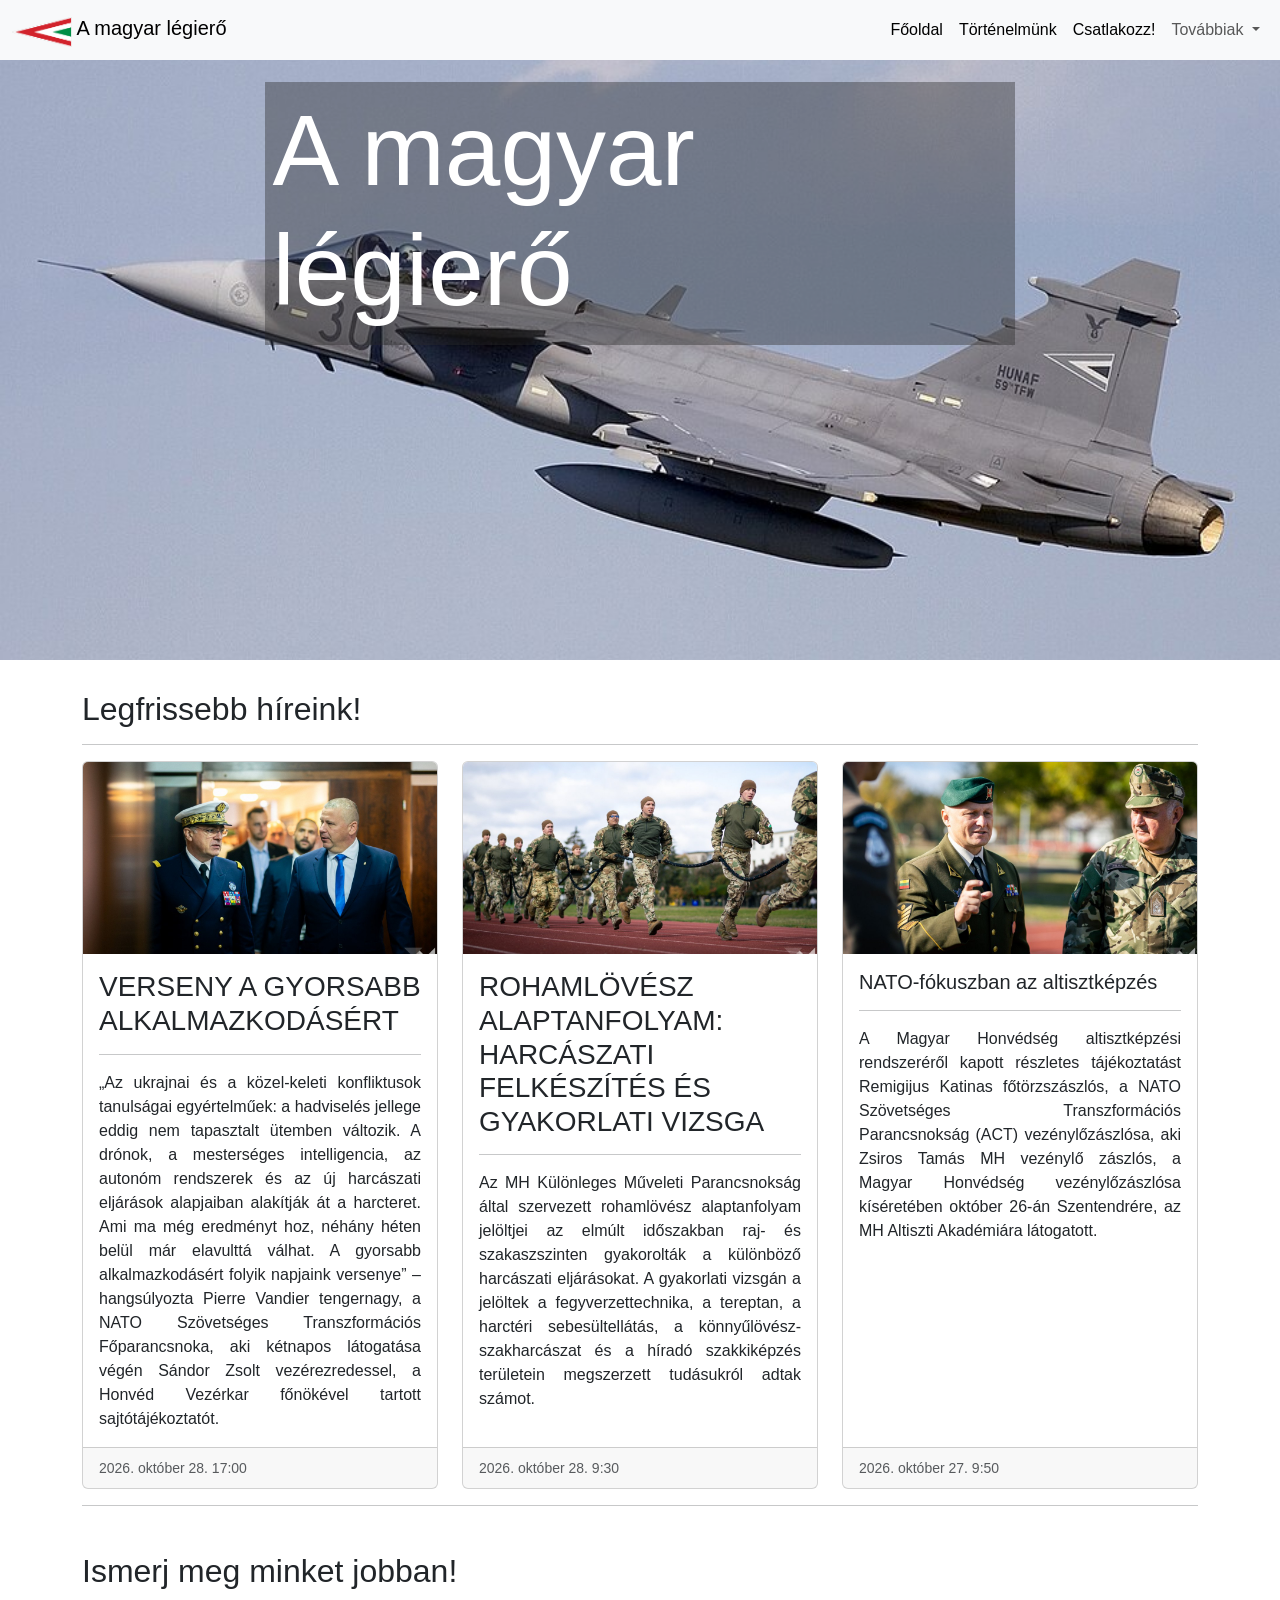
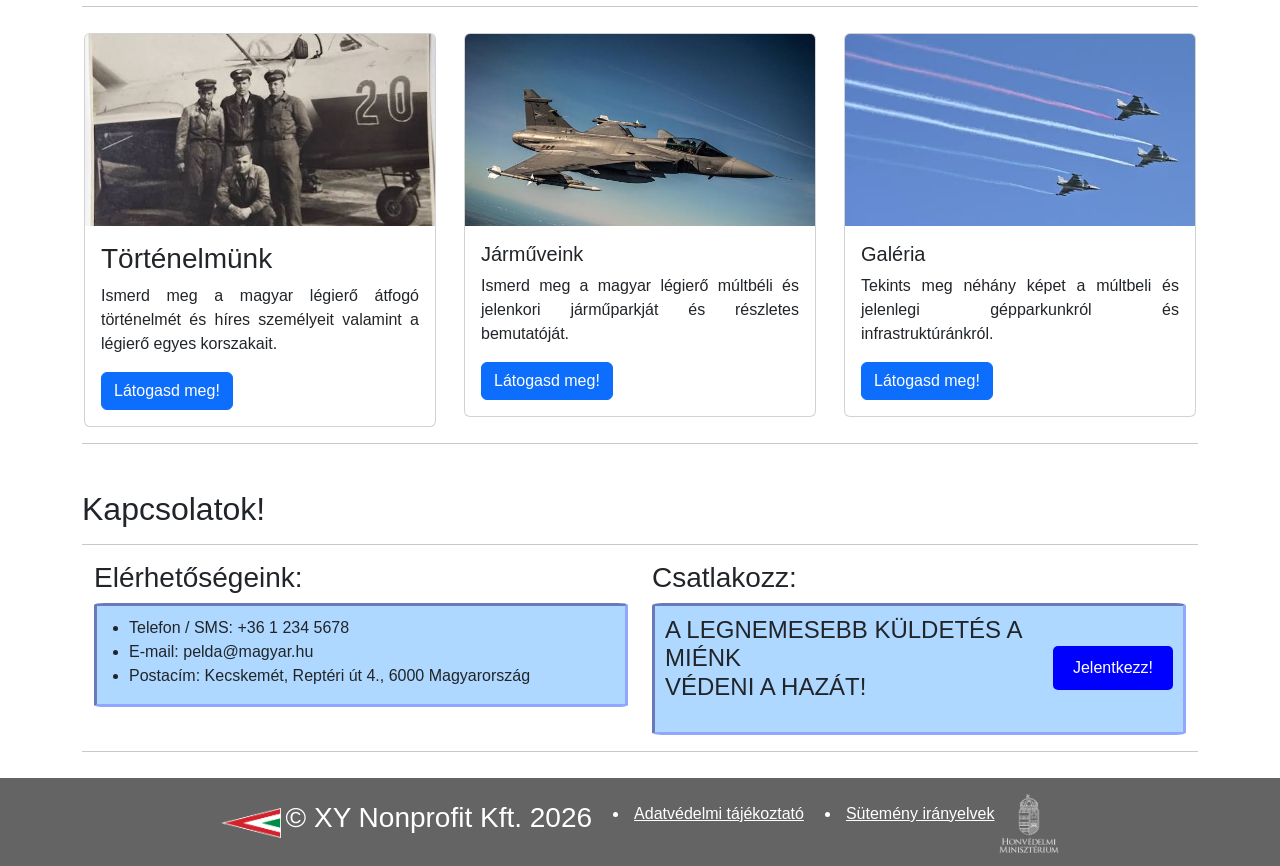
<file: index.html>
<!DOCTYPE html>
<html lang="hu">

<head>
    <meta charset="UTF-8">
    <meta name="viewport" content="width=device-width, initial-scale=1.0">
    <title>A magyar légierő főoldala</title>
    <link href="https://cdn.jsdelivr.net/npm/bootstrap@5.0.2/dist/css/bootstrap.min.css" rel="stylesheet"
        integrity="sha384-EVSTQN3/azprG1Anm3QDgpJLIm9Nao0Yz1ztcQTwFspd3yD65VohhpuuCOmLASjC" crossorigin="anonymous">
    <script src="https://cdn.jsdelivr.net/npm/bootstrap@5.0.2/dist/js/bootstrap.bundle.min.js"
        integrity="sha384-MrcW6ZMFYlzcLA8Nl+NtUVF0sA7MsXsP1UyJoMp4YLEuNSfAP+JcXn/tWtIaxVXM"
        crossorigin="anonymous"></script>
    <link rel="stylesheet" href="cssek/fo_style.css">
    <style>
        .kartya_hely {
            display: flex;
            justify-content: center;
            align-items: center;
            margin: auto;
        }
    </style>
</head>

<body>
    <header>
        
        <nav class="navbar sticky-top navbar-expand-lg navbar-light bg-light">
            <div class="container-fluid">

                <a class="navbar-brand" href="index.html">
                    <img src="pngkepek/logooo.png" alt="" width="60" height="30" class="d-inline-block align-text-top">
                    A magyar légierő
                </a>


                <button class="navbar-toggler" type="button" data-bs-toggle="collapse"
                    data-bs-target="#navbarNavDropdown" aria-controls="navbarNavDropdown" aria-expanded="false"
                    aria-label="Toggle navigation">
                    <span class="navbar-toggler-icon"></span>
                </button>
                <div class="collapse navbar-collapse" id="navbarNavDropdown">


                    <ul class="nav navbar-nav ms-auto">

                        <li class="nav-item ms-auto">
                            <a class="nav-link active" aria-current="page" href="index.html">Főoldal</a>
                        </li>
                        <li class="nav-item ms-auto">
                            <a class="nav-link active" href="tortenelem.html">Történelmünk</a>
                        </li>
                        <li class="nav-item ms-auto">
                            <a class="nav-link active" href="csatlakozz.html">Csatlakozz!</a>
                        </li>
                        <li class="nav-item dropdown">
                            <a class="nav-link dropdown-toggle" href="#" id="navbarDropdownMenuLink" role="button"
                                data-bs-toggle="dropdown" aria-expanded="false">
                                Továbbiak
                            </a>
                            <ul class="dropdown-menu" aria-labelledby="navbarDropdownMenuLink">
                                <li><a class="dropdown-item" href="jarmuvek.html">Járműveink</a></li>
                                <li><a class="dropdown-item" href="galeria.html">Galéria</a></li>
                            </ul>
                        </li>
                    </ul>

                </div>
            </div>
        </nav>

    </header>

    <section class="teto">
        <div class="container">
            <div class="ter_koztes">
                <div class="teto_ter">
                    <h1 class="teto_szoveg">A magyar légierő</h1>
                </div>
            </div>
        </div>
    </section>
    <div class="container">
        <h2 class="feljebb">Legfrissebb híreink!</h2>
        <section>
            <hr>
            <div class="row row-cols-1 row-cols-md-3 g-4">
                <div class="col">
                    <div class="card h-100">
                        <img src="./pngkepek/hir1.jpg" class="card-img-top" alt="hír1" title="hír1">
                        <div class="card-body">
                            <h3 class="card-title" style="font-family: Impact, sans-serif;">VERSENY A GYORSABB
                                ALKALMAZKODÁSÉRT</h3>
                            <hr>
                            <p class="card-text">„Az ukrajnai és a közel-keleti konfliktusok tanulságai egyértelműek: a
                                hadviselés jellege eddig nem tapasztalt ütemben változik. A drónok, a mesterséges
                                intelligencia, az autonóm rendszerek és az új harcászati eljárások alapjaiban alakítják
                                át a harcteret. Ami ma még eredményt hoz, néhány héten belül már elavulttá válhat. A
                                gyorsabb alkalmazkodásért folyik napjaink versenye” – hangsúlyozta Pierre Vandier
                                tengernagy, a NATO Szövetséges Transzformációs Főparancsnoka, aki kétnapos látogatása
                                végén Sándor Zsolt vezérezredessel, a Honvéd Vezérkar főnökével tartott
                                sajtótájékoztatót.</p>
                        </div>
                        <div class="card-footer">


                            <small class="text-muted">2026. október 28. 17:00</small>
                        </div>
                    </div>
                </div>
                <div class="col">
                    <div class="card h-100">
                        <img src="./pngkepek/hir2.jpg" class="card-img-top" alt="hír2" title="hír2">
                        <div class="card-body">
                            <h3 class="card-title" style="font-family: Impact, sans-serif;">ROHAMLÖVÉSZ ALAPTANFOLYAM:
                                HARCÁSZATI FELKÉSZÍTÉS ÉS GYAKORLATI
                                VIZSGA</h3>
                            <hr>
                            <p class="card-text">Az MH Különleges Műveleti Parancsnokság által szervezett rohamlövész
                                alaptanfolyam jelöltjei az elmúlt időszakban raj- és szakaszszinten gyakorolták a
                                különböző harcászati eljárásokat. A gyakorlati vizsgán a jelöltek a fegyverzettechnika,
                                a tereptan, a harctéri sebesültellátás, a könnyűlövész-szakharcászat és a híradó
                                szakkiképzés területein megszerzett tudásukról adtak számot.</p>
                        </div>
                        <div class="card-footer">
                            <small class="text-muted">2026. október 28. 9:30</small>
                        </div>
                    </div>
                </div>
                <div class="col">
                    <div class="card h-100">
                        <img src="./pngkepek/hir3.jpg" class="card-img-top" alt="hír3" title="hír3">
                        <div class="card-body">
                            <h5 class="card-title" style="font-family: Impact, sans-serif;">NATO-fókuszban az
                                altisztképzés</h5>
                            <hr>
                            <p class="card-text">A Magyar Honvédség altisztképzési rendszeréről kapott részletes
                                tájékoztatást Remigijus Katinas főtörzszászlós, a NATO Szövetséges Transzformációs
                                Parancsnokság (ACT) vezénylőzászlósa, aki Zsiros Tamás MH vezénylő zászlós, a Magyar
                                Honvédség vezénylőzászlósa kíséretében október 26-án Szentendrére, az MH Altiszti
                                Akadémiára látogatott.</p>
                        </div>
                        <div class="card-footer">
                            <small class="text-muted">2026. október 27. 9:50</small>
                        </div>
                    </div>
                </div>
            </div>
            <hr>
        </section>

        <h2 class="feljebb">Ismerj meg minket jobban!</h2>

        <section>
            <hr>
            <div id="kartya_eltolas">
                <div class="row row-cols-1 row-cols-sm-1 row-cols-md-2 row-cols-lg-3">
                    <div class="col" style="margin-top: 10px;">
                        <div class="kartya_hely">
                            <div class="card" style="width: 22rem;">
                                <img src="./pngkepek/mig15-3%20pali.jpg" class="card-img-top" alt="..." title="">
                                <div class="card-body">
                                    <h3 class="card-title">Történelmünk</h3>
                                    <p class="card-text">Ismerd meg a magyar légierő átfogó történelmét és híres
                                        személyeit valamint a légierő egyes korszakait.
                                    </p>
                                    <a href="tortenelem.html" class="btn btn-primary">Látogasd meg!</a>
                                </div>
                            </div>
                        </div>
                    </div>
                    <div class="col" style="margin-top: 10px;">
                        <div class="kartya_hely">
                            <div class="card" style="width: 22rem;">
                                <img src="./pngkepek/grippi%201.jpg" class="card-img-top" alt="..." title="">
                                <div class="card-body">
                                    <h5 class="card-title">Járműveink</h5>
                                    <p class="card-text">Ismerd meg a magyar légierő múltbéli és jelenkori járműparkját
                                        és
                                        részletes bemutatóját.</p>
                                    <a href="jarmuvek.html" class="btn btn-primary">Látogasd meg!</a>
                                </div>
                            </div>
                        </div>
                    </div>
                    <div class="col" style="margin-top: 10px;">
                        <div class="kartya_hely">
                            <div class="card" style="width: 22rem;">
                                <img src="./pngkepek/fooldal%20teteje%20kép.jpg" class="card-img-top" alt="..." title="">
                                <div class=" card-body">
                                    <h5 class="card-title">Galéria</h5>
                                    <p class="card-text">Tekints meg néhány képet a múltbeli és jelenlegi gépparkunkról
                                        és
                                        infrastruktúránkról.</p>
                                    <a href="galeria.html" class="btn btn-primary">Látogasd meg!</a>
                                </div>
                            </div>
                        </div>
                    </div>
                </div>
            </div>
            <hr>
        </section>

        <h2 class="feljebb">Kapcsolatok!</h2>

        <section>
            <hr>
            <div class="container">
                <div class="row row-cols-1 row-cols-sm-1 row-cols-md-1 row-cols-lg-2">
                    <div class="col">
                        <h3>Elérhetőségeink:</h3>
                        <div class="kapcsolatok">
                            <ul id="kap_fel">
                                <li>Telefon / SMS: +36 1 234 5678</li>
                                <li>E-mail: pelda@magyar.hu</li>
                                <li>
                                    <address> Postacím: Kecskemét, Reptéri út 4., 6000 Magyarország</address>
                                </li>
                            </ul>
                        </div>
                    </div>

                    <div class="col">
                        <h3>Csatlakozz:</h3>
                        <div class="kapcsolatok">
                            <a id="kap_jobb" href="csatlakozz.html">
                                Jelentkezz!
                            </a>
                            <div id="kap_jobb_lejjebb">
                                <h4 class="stilo">A LEGNEMESEBB KÜLDETÉS A MIÉNK<br>
                                    VÉDENI A HAZÁT!</h4>
                            </div>
                        </div>
                    </div>
                </div>
            </div>

            <hr>
        </section>
    </div>
    <footer class="lablec">
        <a class="navbar-brand" href="index.html">
            <img src="pngkepek/logooo.png" alt="" width="60" height="30" class="d-inline-block align-text-top">
        </a>

        <h3 class="szin_pad">© XY Nonprofit Kft. 2026</h3>
        <ul>
            <li>
                <a href="#" class="szin_pad">Adatvédelmi tájékoztató</a>
            </li>
        </ul>
        <ul>
            <li>
                <a href="#" class="szin_pad">Sütemény irányelvek</a>
            </li>
        </ul>
        <a class="navbar-brand" href="https://iranyasereg.hu/" target="_blank" style="float: right;">
            <img src="pngkepek/honv_logo.png" alt="" width="60" height="60" class="d-inline-block align-text-top">
        </a>

    </footer>

</body>

</html>
</file>
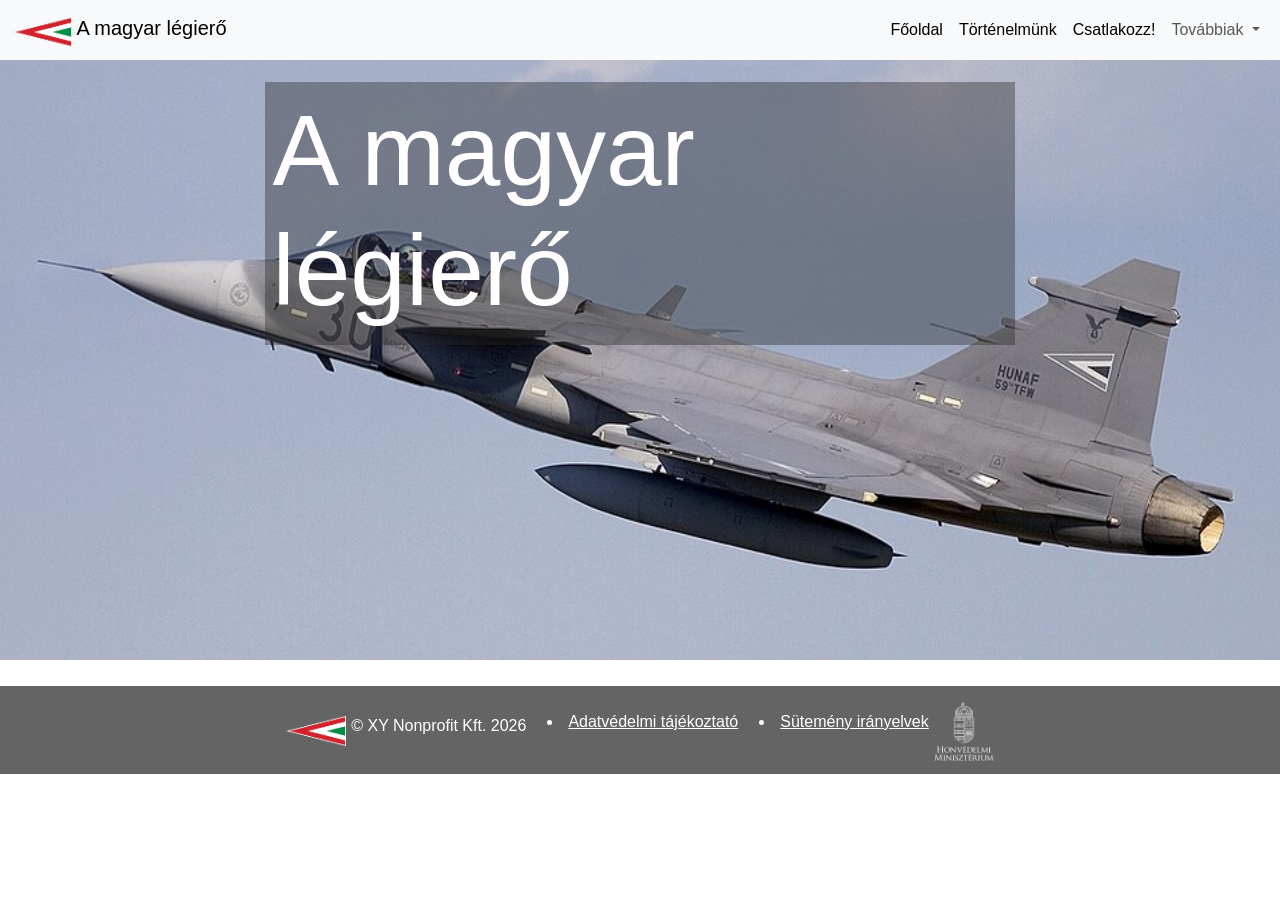
<file: alap.html>
<!DOCTYPE html>
<html lang="hu">

<head>
    <meta charset="UTF-8">
    <meta name="viewport" content="width=device-width, initial-scale=1.0">
    <title>A magyar légierő főoldala</title>
    <link href="https://cdn.jsdelivr.net/npm/bootstrap@5.0.2/dist/css/bootstrap.min.css" rel="stylesheet"
        integrity="sha384-EVSTQN3/azprG1Anm3QDgpJLIm9Nao0Yz1ztcQTwFspd3yD65VohhpuuCOmLASjC" crossorigin="anonymous">
    <script src="https://cdn.jsdelivr.net/npm/bootstrap@5.0.2/dist/js/bootstrap.bundle.min.js"
        integrity="sha384-MrcW6ZMFYlzcLA8Nl+NtUVF0sA7MsXsP1UyJoMp4YLEuNSfAP+JcXn/tWtIaxVXM"
        crossorigin="anonymous"></script>
    <link rel="stylesheet" href="cssek/fo_style.css">
</head>

<body>
    <header>

        <nav class="navbar navbar-expand-lg navbar-light bg-light">
            <div class="container-fluid">

                <a class="navbar-brand" href="index.html">
                    <img src="pngkepek/logooo.png" alt="" width="60" height="30" class="d-inline-block align-text-top">
                    A magyar légierő
                </a>


                <button class="navbar-toggler" type="button" data-bs-toggle="collapse"
                    data-bs-target="#navbarNavDropdown" aria-controls="navbarNavDropdown" aria-expanded="false"
                    aria-label="Toggle navigation">
                    <span class="navbar-toggler-icon"></span>
                </button>
                <div class="collapse navbar-collapse" id="navbarNavDropdown">


                    <ul class="nav navbar-nav ms-auto">

                        <li class="nav-item ms-auto">
                            <a class="nav-link active" aria-current="page" href="index.html">Főoldal</a>
                        </li>
                        <li class="nav-item ms-auto">
                            <a class="nav-link active" href="tortenelem.html">Történelmünk</a>
                        </li>
                        <li class="nav-item ms-auto">
                            <a class="nav-link active" href="csatlakozz.html">Csatlakozz!</a>
                        </li>
                        <li class="nav-item dropdown">
                            <a class="nav-link dropdown-toggle" href="#" id="navbarDropdownMenuLink" role="button"
                                data-bs-toggle="dropdown" aria-expanded="false">
                                Továbbiak
                            </a>
                            <ul class="dropdown-menu" aria-labelledby="navbarDropdownMenuLink">
                                <li><a class="dropdown-item" href="jarmuvek.html">Járműveink</a></li>
                                <li><a class="dropdown-item" href="galeria.html">Galéria</a></li>
                            </ul>
                        </li>
                    </ul>

                </div>
            </div>
        </nav>

    </header>

    <section class="teto">
        <div class="container">
            <div class="ter_koztes">
                <div class="teto_ter">
                    <h1 class="teto_szoveg">A magyar légierő</h1>
                </div>
            </div>
        </div>
    </section>
        <div class="container">
            

            </div>
            <footer class="lablec">
                <a class="navbar-brand" href="index.html">
                    <img src="pngkepek/logooo.png" alt="" width="60" height="30" class="d-inline-block align-text-top">
                </a>

                <h6 class="szin_pad">© XY Nonprofit Kft. 2026</h6>
                <ul>
                    <li>
                        <a href="#" class="szin_pad">Adatvédelmi tájékoztató</a>
                    </li>
                </ul>
                <ul>
                    <li>
                        <a href="#" class="szin_pad">Sütemény irányelvek</a>
                    </li>
                </ul>
                <a class="navbar-brand" href="https://iranyasereg.hu/" target="_blank" style="float: right;">
                    <img src="pngkepek/honv_logo.png" alt="" width="60" height="60"
                        class="d-inline-block align-text-top">
                </a>

            </footer>

</body>

</html>
</file>
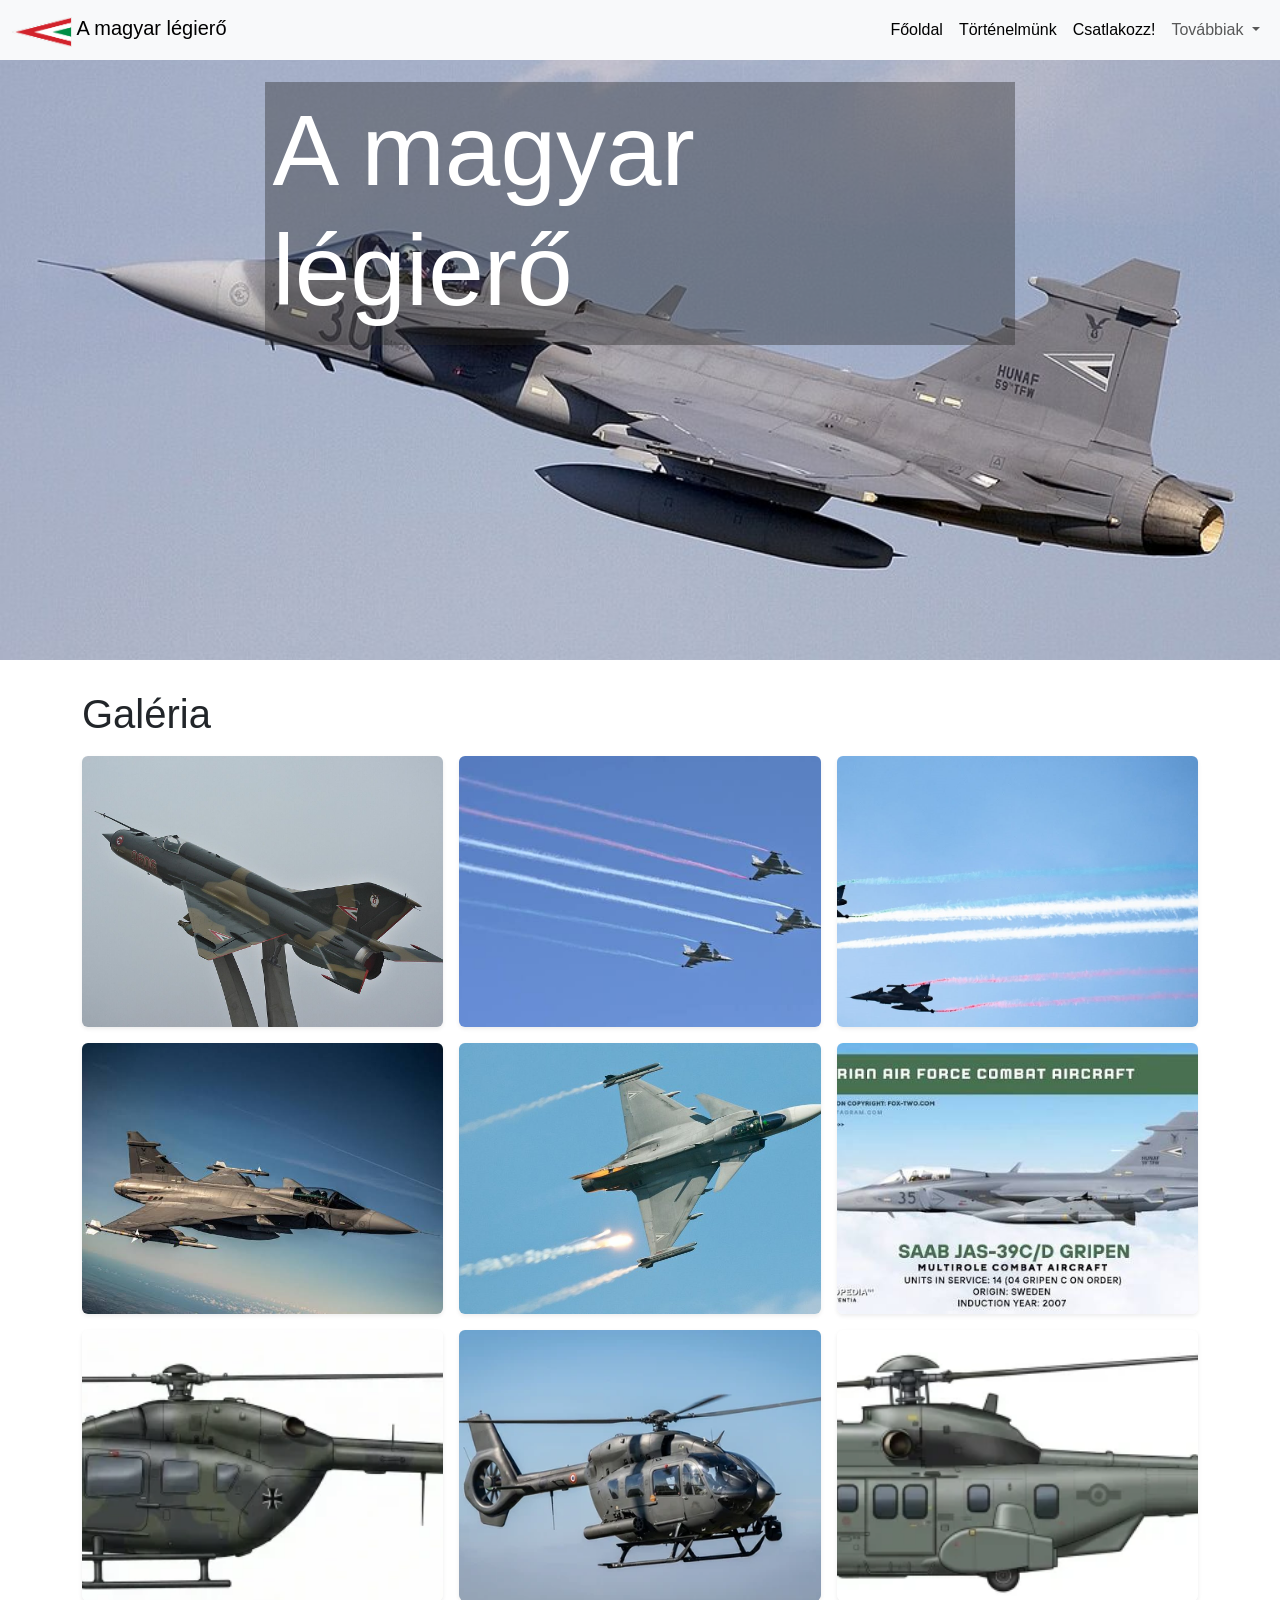
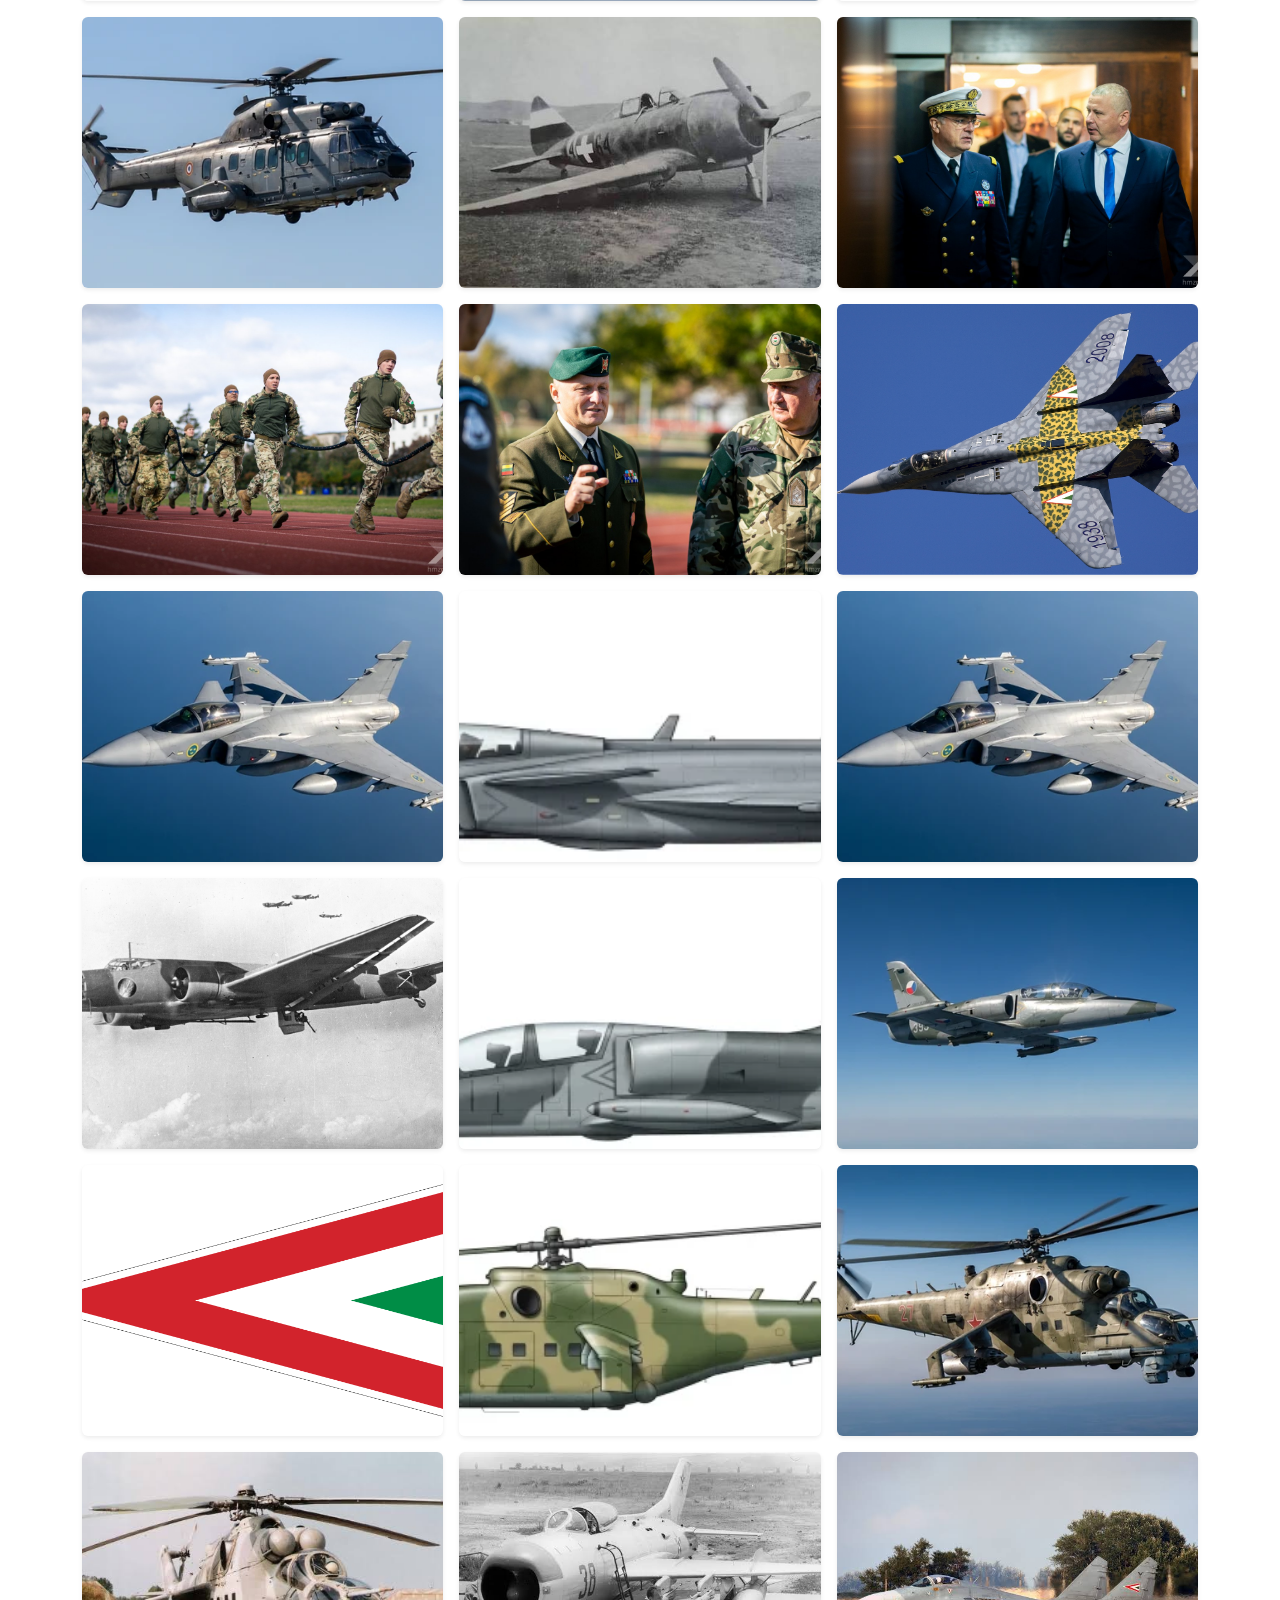
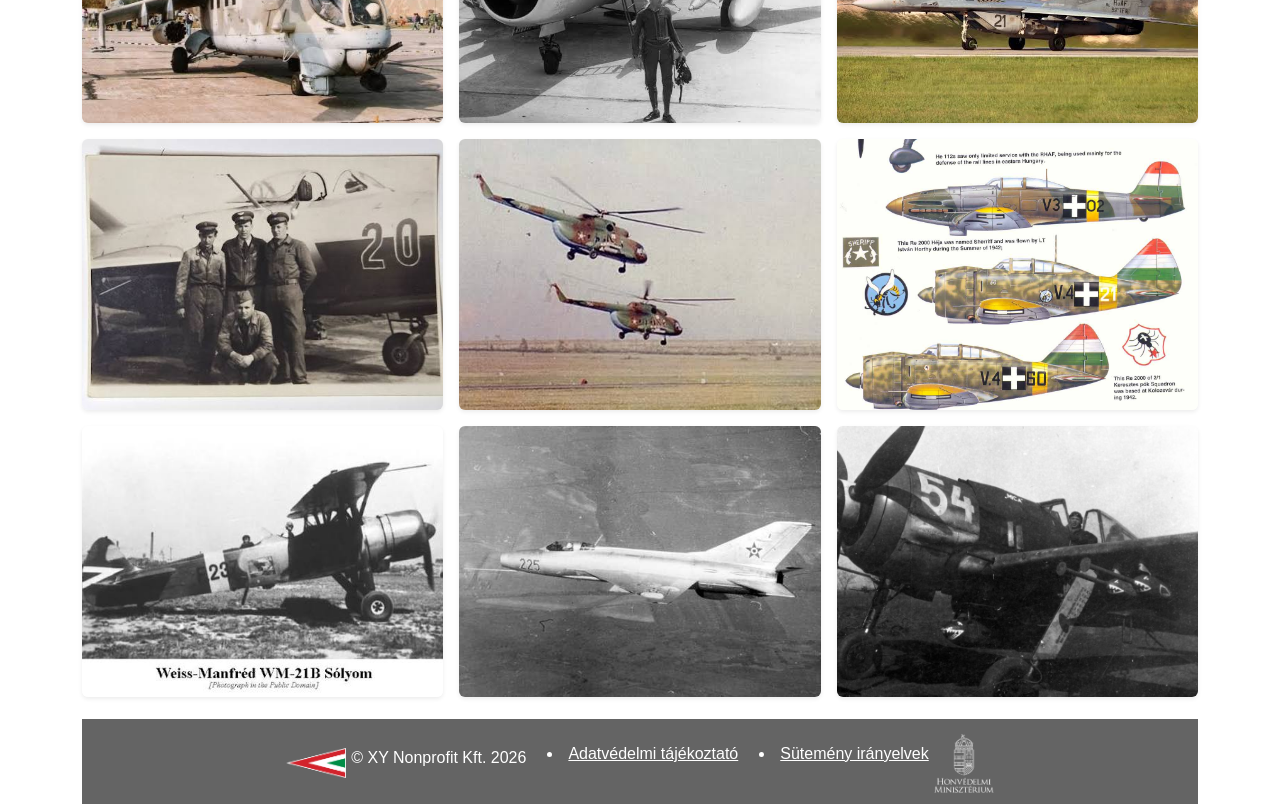
<file: galeria.html>
<!DOCTYPE html>
<html lang="hu">

<head>
    <meta charset="UTF-8">
    <meta name="viewport" content="width=device-width, initial-scale=1.0">
    <title>A magyar légierő galériája</title>
    <link href="https://cdn.jsdelivr.net/npm/bootstrap@5.0.2/dist/css/bootstrap.min.css" rel="stylesheet"
        integrity="sha384-EVSTQN3/azprG1Anm3QDgpJLIm9Nao0Yz1ztcQTwFspd3yD65VohhpuuCOmLASjC" crossorigin="anonymous">
    <script src="https://cdn.jsdelivr.net/npm/bootstrap@5.0.2/dist/js/bootstrap.bundle.min.js"
        integrity="sha384-MrcW6ZMFYlzcLA8Nl+NtUVF0sA7MsXsP1UyJoMp4YLEuNSfAP+JcXn/tWtIaxVXM"
        crossorigin="anonymous"></script>
    <link rel="stylesheet" href="cssek/fo_style.css">
</head>

<body>
    <header>

        <nav class="navbar navbar-expand-lg navbar-light bg-light">
            <div class="container-fluid">

                <a class="navbar-brand" href="index.html">
                    <img src="pngkepek/logooo.png" alt="" width="60" height="30" class="d-inline-block align-text-top">
                    A magyar légierő
                </a>


                <button class="navbar-toggler" type="button" data-bs-toggle="collapse"
                    data-bs-target="#navbarNavDropdown" aria-controls="navbarNavDropdown" aria-expanded="false"
                    aria-label="Toggle navigation">
                    <span class="navbar-toggler-icon"></span>
                </button>
                <div class="collapse navbar-collapse" id="navbarNavDropdown">


                    <ul class="nav navbar-nav ms-auto">

                        <li class="nav-item ms-auto">
                            <a class="nav-link active" aria-current="page" href="index.html">Főoldal</a>
                        </li>
                        <li class="nav-item ms-auto">
                            <a class="nav-link active" href="tortenelem.html">Történelmünk</a>
                        </li>
                        <li class="nav-item ms-auto">
                            <a class="nav-link active" href="csatlakozz.html">Csatlakozz!</a>
                        </li>
                        <li class="nav-item dropdown">
                            <a class="nav-link dropdown-toggle" href="#" id="navbarDropdownMenuLink" role="button"
                                data-bs-toggle="dropdown" aria-expanded="false">
                                Továbbiak
                            </a>
                            <ul class="dropdown-menu" aria-labelledby="navbarDropdownMenuLink">
                                <li><a class="dropdown-item" href="jarmuvek.html">Járműveink</a></li>
                                <li><a class="dropdown-item" href="galeria.html">Galéria</a></li>
                            </ul>
                        </li>
                    </ul>

                </div>
            </div>
        </nav>

    </header>

    <section class="teto">
        <div class="container">
            <div class="ter_koztes">
                <div class="teto_ter">
                    <h1 class="teto_szoveg">A magyar légierő</h1>
                </div>
            </div>
        </div>
    </section>
    <div class="container">

        <h1 class="feljebb story-felett">Galéria</h1>

        <div class="row row-cols-2 row-cols-md-3 g-3">

            <div class="col">
                <div class="ratio ratio-4x3">
                    <img src="pngkepek/fighter-aircraft-old-hungarian-air-force-photo-lg-mig21.jpeg" alt="" class="object-fit-cover rounded shadow-sm">
                </div>
            </div>
             <div class="col">
                <div class="ratio ratio-4x3">
                    <img src="pngkepek/fooldal teteje kép.jpg" alt="" class="object-fit-cover rounded shadow-sm">
                </div>
            </div>
             <div class="col">
                <div class="ratio ratio-4x3">
                    <img src="pngkepek/fooldalteto2.jpg" alt="" class="object-fit-cover rounded shadow-sm">
                </div>
            </div>
             <div class="col">
                <div class="ratio ratio-4x3">
                    <img src="pngkepek/grippi 1.jpg" alt="" class="object-fit-cover rounded shadow-sm">
                </div>
            </div>
             <div class="col">
                <div class="ratio ratio-4x3">
                    <img src="pngkepek/grippi 2.jpg" alt="" class="object-fit-cover rounded shadow-sm">
                </div>
            </div>
             <div class="col">
                <div class="ratio ratio-4x3">
                    <img src="pngkepek/grippi hung air combat.jpg" alt="" class="object-fit-cover rounded shadow-sm">
                </div>
            </div>
             <div class="col">
                <div class="ratio ratio-4x3">
                    <img src="pngkepek/h145m-side.png" alt="" class="object-fit-cover rounded shadow-sm">
                </div>
            </div>
             <div class="col">
                <div class="ratio ratio-4x3">
                    <img src="pngkepek/h145m.png" alt="" class="object-fit-cover rounded shadow-sm">
                </div>
            </div>
             <div class="col">
                <div class="ratio ratio-4x3">
                    <img src="pngkepek/h225m-side.png" alt="" class="object-fit-cover rounded shadow-sm">
                </div>
            </div>
             <div class="col">
                <div class="ratio ratio-4x3">
                    <img src="pngkepek/h225m.png" alt="" class="object-fit-cover rounded shadow-sm">
                </div>
            </div>
             <div class="col">
                <div class="ratio ratio-4x3">
                    <img src="pngkepek/heja1.jpg" alt="" class="object-fit-cover rounded shadow-sm">
                </div>
            </div>
             <div class="col">
                <div class="ratio ratio-4x3">
                    <img src="pngkepek/hir1.jpg" alt="" class="object-fit-cover rounded shadow-sm">
                </div>
            </div>
             <div class="col">
                <div class="ratio ratio-4x3">
                    <img src="pngkepek/hir2.jpg" alt="" class="object-fit-cover rounded shadow-sm">
                </div>
            </div>
             <div class="col">
                <div class="ratio ratio-4x3">
                    <img src="pngkepek/hir3.jpg" alt="" class="object-fit-cover rounded shadow-sm">
                </div>
            </div>
             <div class="col">
                <div class="ratio ratio-4x3">
                    <img src="pngkepek/Hungarian_Air_Force_Mikoyan-Gurevich_MiG-29B_(9-12A)_Lofting-1.jpg" alt="" class="object-fit-cover rounded shadow-sm">
                </div>
            </div>
             <div class="col">
                <div class="ratio ratio-4x3">
                    <img src="pngkepek/jas-39-gripen (1).png" alt="" class="object-fit-cover rounded shadow-sm">
                </div>
            </div>
             <div class="col">
                <div class="ratio ratio-4x3">
                    <img src="pngkepek/jas-39-gripen-side.png" alt="" class="object-fit-cover rounded shadow-sm">
                </div>
            </div>
             <div class="col">
                <div class="ratio ratio-4x3">
                    <img src="pngkepek/jas-39-gripen.png" alt="" class="object-fit-cover rounded shadow-sm">
                </div>
            </div>
             <div class="col">
                <div class="ratio ratio-4x3">
                    <img src="pngkepek/Junkers_Ju-86_K-2_típusú_repülőgépek._Fortepan_11071.jpg" alt="" class="object-fit-cover rounded shadow-sm">
                </div>
            </div>
             <div class="col">
                <div class="ratio ratio-4x3">
                    <img src="pngkepek/l39-albatros-side.png" alt="" class="object-fit-cover rounded shadow-sm">
                </div>
            </div>
             <div class="col">
                <div class="ratio ratio-4x3">
                    <img src="pngkepek/l39-albatros.png" alt="" class="object-fit-cover rounded shadow-sm">
                </div>
            </div>
             <div class="col">
                <div class="ratio ratio-4x3">
                    <img src="pngkepek/logooo.png" alt="" class="object-fit-cover rounded shadow-sm">
                </div>
            </div>
             <div class="col">
                <div class="ratio ratio-4x3">
                    <img src="pngkepek/mi-24-hind-side.png" alt="" class="object-fit-cover rounded shadow-sm">
                </div>
            </div>
             <div class="col">
                <div class="ratio ratio-4x3">
                    <img src="pngkepek/mi-24-hind.png" alt="" class="object-fit-cover rounded shadow-sm">
                </div>
            </div>
             <div class="col">
                <div class="ratio ratio-4x3">
                    <img src="pngkepek/mi24 regi 1.jpg" alt="" class="object-fit-cover rounded shadow-sm">
                </div>
            </div>
             <div class="col">
                <div class="ratio ratio-4x3">
                    <img src="pngkepek/mig 19.jpg" alt="" class="object-fit-cover rounded shadow-sm">
                </div>
            </div>
             <div class="col">
                <div class="ratio ratio-4x3">
                    <img src="pngkepek/mig 29.jpg" alt="" class="object-fit-cover rounded shadow-sm">
                </div>
            </div>
             <div class="col">
                <div class="ratio ratio-4x3">
                    <img src="pngkepek/mig15-3 pali.jpg" alt="" class="object-fit-cover rounded shadow-sm">
                </div>
            </div>
             <div class="col">
                <div class="ratio ratio-4x3">
                    <img src="pngkepek/mil 8 asok.jpg" alt="" class="object-fit-cover rounded shadow-sm">
                </div>
            </div>
             <div class="col">
                <div class="ratio ratio-4x3">
                    <img src="pngkepek/regi magyar repcsik.jpg" alt="" class="object-fit-cover rounded shadow-sm">
                </div>
            </div>
             <div class="col">
                <div class="ratio ratio-4x3">
                    <img src="pngkepek/solyom.jpg" alt="" class="object-fit-cover rounded shadow-sm">
                </div>
            </div>
             <div class="col">
                <div class="ratio ratio-4x3">
                    <img src="pngkepek/tn_800x600_124203_72880_Hungarian_Air_Force_MiG21F13__225..jpg" alt="" class="object-fit-cover rounded shadow-sm">
                </div>
            </div>
             <div class="col">
                <div class="ratio ratio-4x3">
                    <img src="pngkepek/WWII-Hungarian-Fw190.jpg" alt="" class="object-fit-cover rounded shadow-sm">
                </div>
            </div>
        </div>


        <footer class="lablec">
            <a class="navbar-brand" href="index.html">
                <img src="pngkepek/logooo.png" alt="" width="60" height="30" class="d-inline-block align-text-top">
            </a>

            <h6 class="szin_pad">© XY Nonprofit Kft. 2026</h6>
            <ul>
                <li>
                    <a href="#" class="szin_pad">Adatvédelmi tájékoztató</a>
                </li>
            </ul>
            <ul>
                <li>
                    <a href="#" class="szin_pad">Sütemény irányelvek</a>
                </li>
            </ul>
            <a class="navbar-brand" href="https://iranyasereg.hu/" target="_blank" style="float: right;">
                <img src="pngkepek/honv_logo.png" alt="" width="60" height="60" class="d-inline-block align-text-top">
            </a>

        </footer>

</body>

</html>
</file>
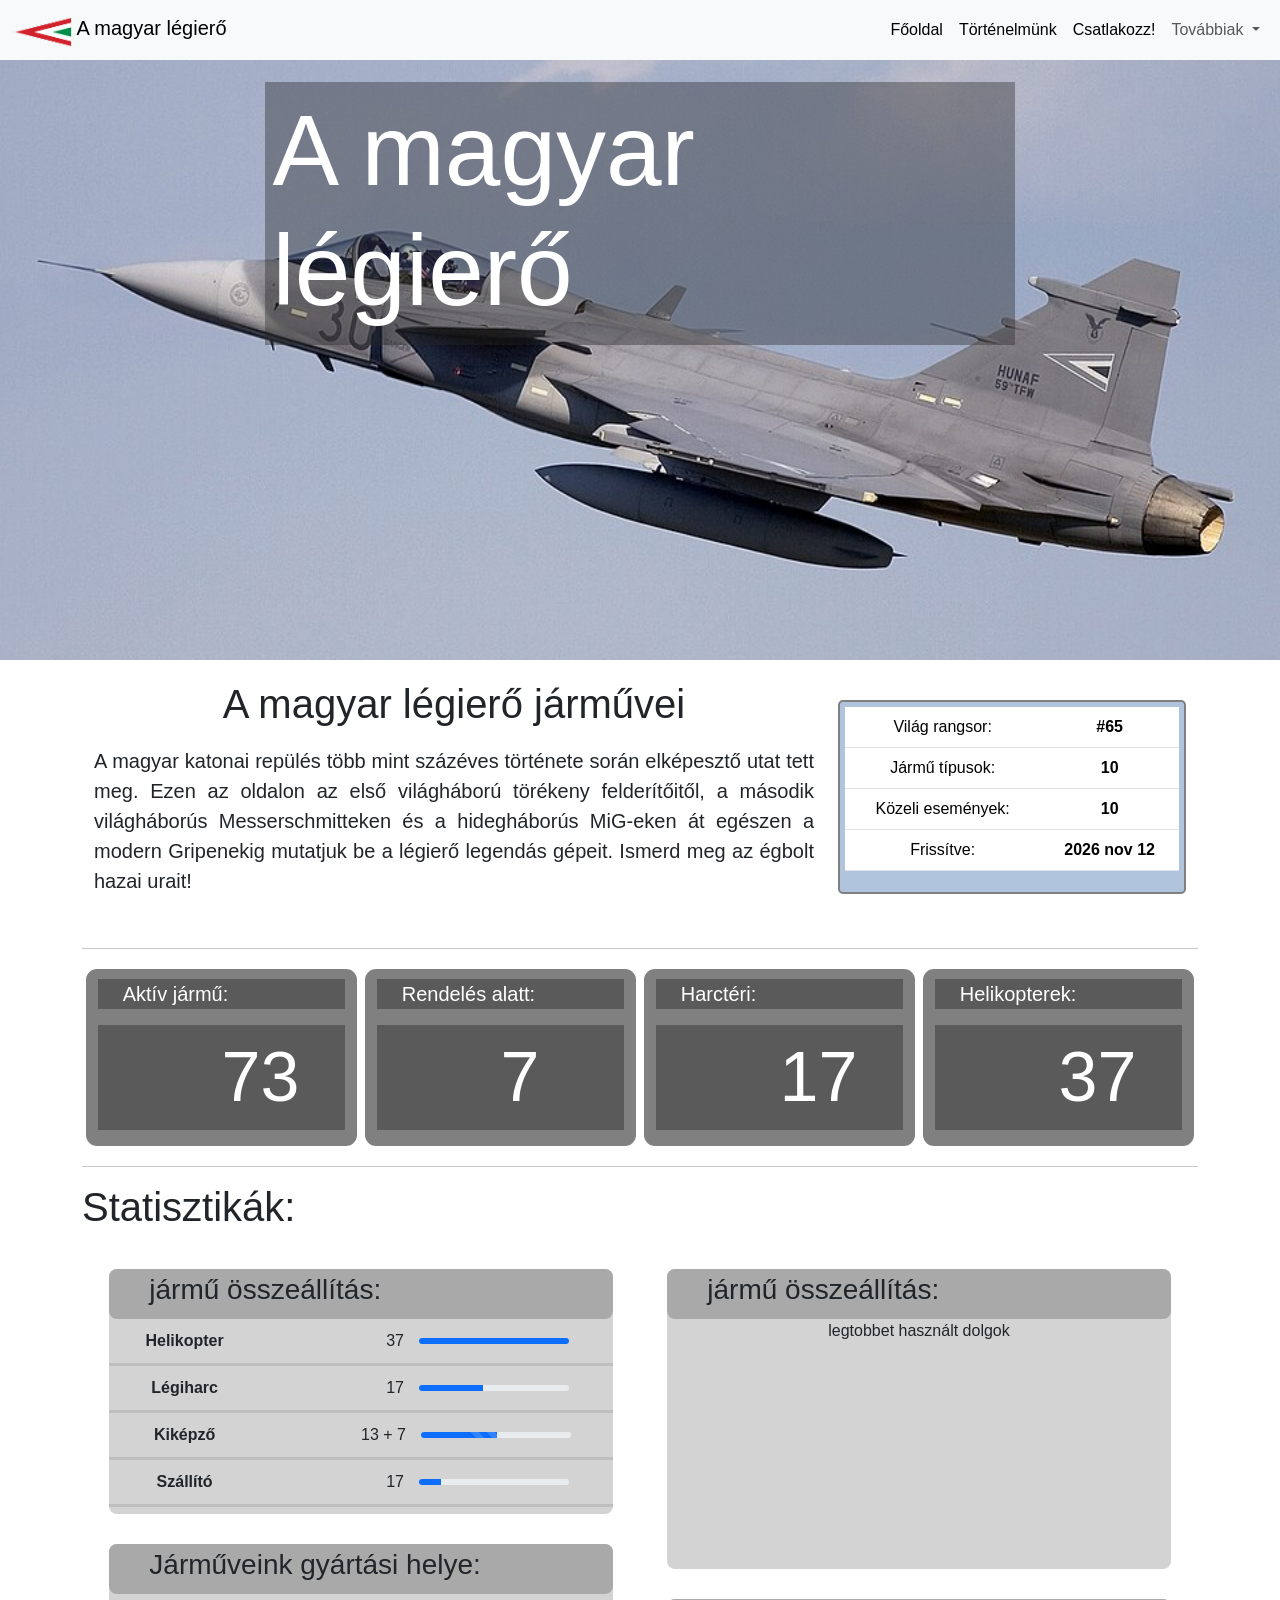
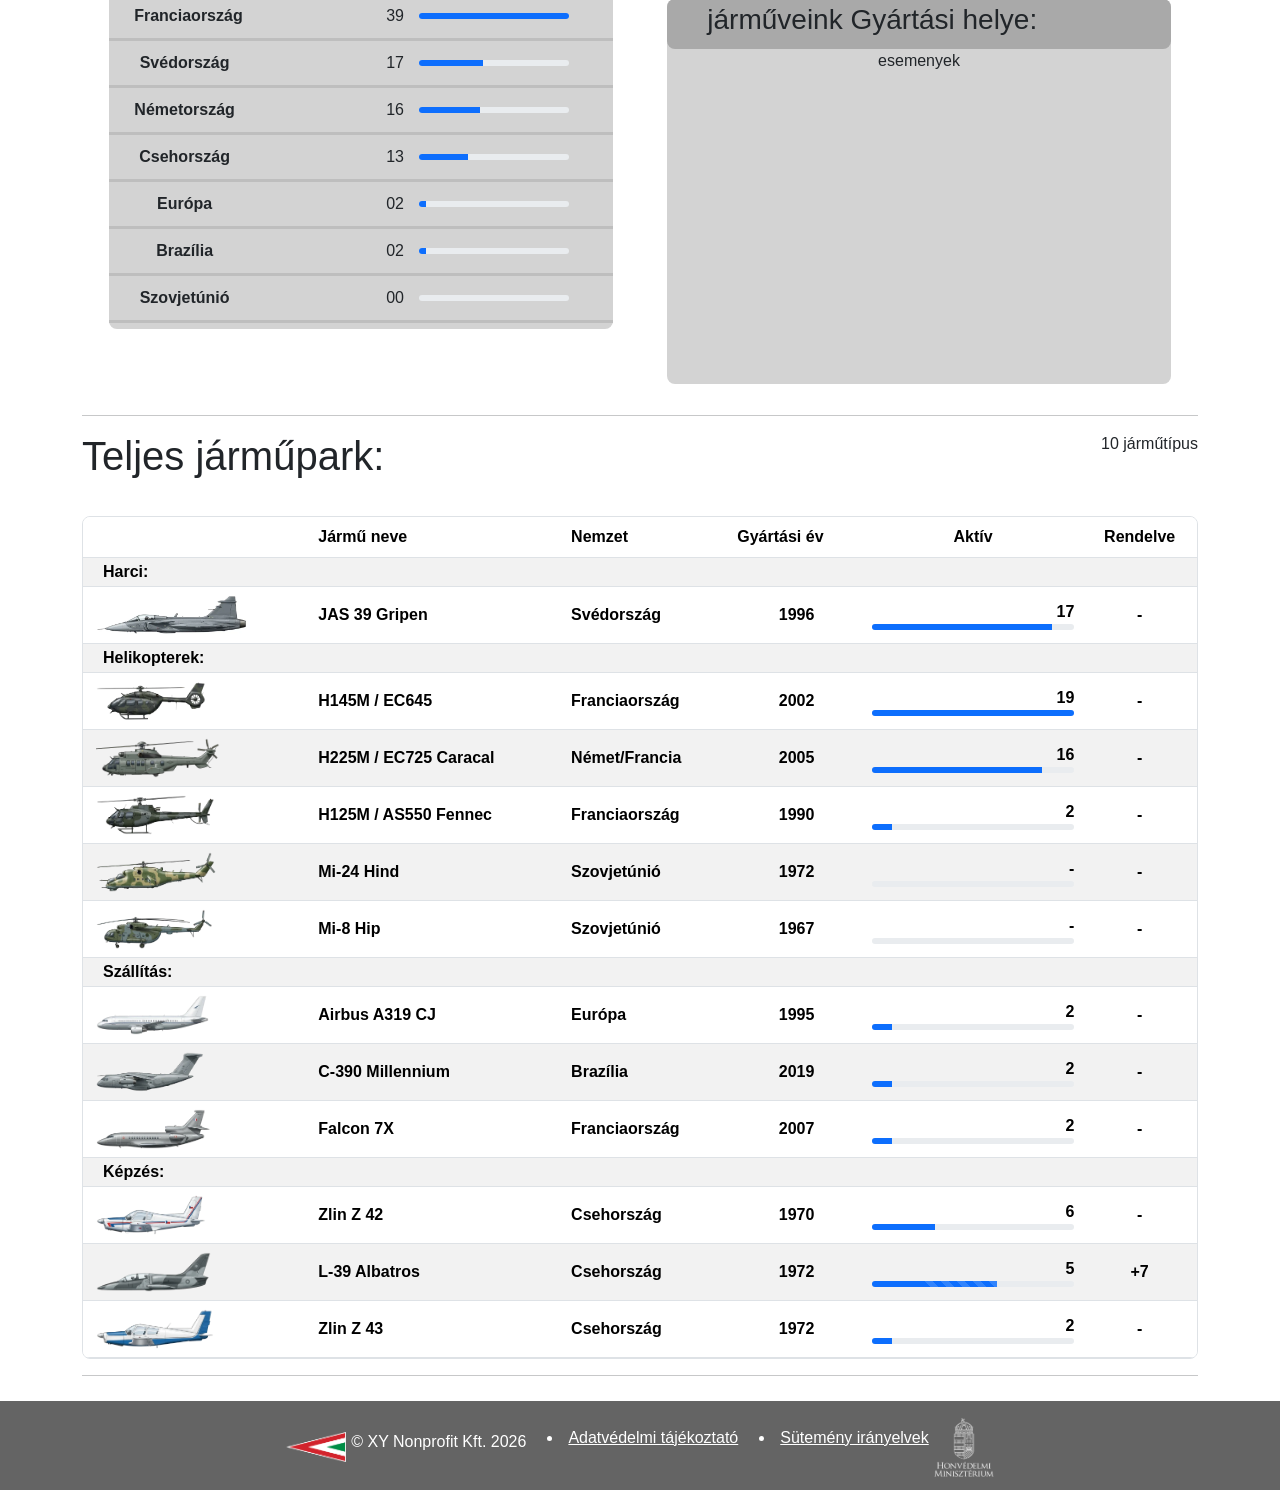
<file: jarmuvek.html>
<!DOCTYPE html>
<html lang="hu">

<head>
    <meta charset="UTF-8">
    <meta name="viewport" content="width=device-width, initial-scale=1.0">
    <title>A magyar légierő járművei</title>
    <link href="https://cdn.jsdelivr.net/npm/bootstrap@5.0.2/dist/css/bootstrap.min.css" rel="stylesheet"
        integrity="sha384-EVSTQN3/azprG1Anm3QDgpJLIm9Nao0Yz1ztcQTwFspd3yD65VohhpuuCOmLASjC" crossorigin="anonymous">
    <script src="https://cdn.jsdelivr.net/npm/bootstrap@5.0.2/dist/js/bootstrap.bundle.min.js"
        integrity="sha384-MrcW6ZMFYlzcLA8Nl+NtUVF0sA7MsXsP1UyJoMp4YLEuNSfAP+JcXn/tWtIaxVXM"
        crossorigin="anonymous"></script>
    <link rel="stylesheet" href="cssek/fo_style.css">
</head>

<body>
    <header>

        <nav class="navbar navbar-expand-lg navbar-light bg-light">
            <div class="container-fluid">

                <a class="navbar-brand" href="index.html">
                    <img src="pngkepek/logooo.png" alt="" width="60" height="30" class="d-inline-block align-text-top">
                    A magyar légierő
                </a>


                <button class="navbar-toggler" type="button" data-bs-toggle="collapse"
                    data-bs-target="#navbarNavDropdown" aria-controls="navbarNavDropdown" aria-expanded="false"
                    aria-label="Toggle navigation">
                    <span class="navbar-toggler-icon"></span>
                </button>
                <div class="collapse navbar-collapse" id="navbarNavDropdown">


                    <ul class="nav navbar-nav ms-auto">

                        <li class="nav-item ms-auto">
                            <a class="nav-link active" aria-current="page" href="index.html">Főoldal</a>
                        </li>
                        <li class="nav-item ms-auto">
                            <a class="nav-link active" href="tortenelem.html">Történelmünk</a>
                        </li>
                        <li class="nav-item ms-auto">
                            <a class="nav-link active" href="csatlakozz.html">Csatlakozz!</a>
                        </li>
                        <li class="nav-item dropdown">
                            <a class="nav-link dropdown-toggle" href="#" id="navbarDropdownMenuLink" role="button"
                                data-bs-toggle="dropdown" aria-expanded="false">
                                Továbbiak
                            </a>
                            <ul class="dropdown-menu" aria-labelledby="navbarDropdownMenuLink">
                                <li><a class="dropdown-item" href="jarmuvek.html">Járműveink</a></li>
                                <li><a class="dropdown-item" href="galeria.html">Galéria</a></li>
                            </ul>
                        </li>
                    </ul>

                </div>
            </div>
        </nav>

    </header>

    <section class="teto">
        <div class="container">
            <div class="ter_koztes">
                <div class="teto_ter">
                    <h1 class="teto_szoveg">A magyar légierő</h1>
                </div>
            </div>
        </div>
    </section>
    <div class="container">


        <div class="container text-center">
            <div class="row row-cols-sm-1 row-cols-md-2">
                <div class="col col-md-8 col-12">
                    <div class="jarmu_fent_bal">
                        <h1 class="stilo">A magyar légierő járművei</h1>
                        <div class="feljeb jarmu_fent_bal_meret">
                            <p>A magyar katonai repülés több mint százéves története során elképesztő utat tett meg.
                                Ezen az
                                oldalon
                                az első világháború törékeny felderítőitől, a második világháborús Messerschmitteken és
                                a
                                hidegháborús MiG-eken át egészen a modern Gripenekig mutatjuk be a légierő legendás
                                gépeit.
                                Ismerd
                                meg az égbolt hazai urait!</p>
                        </div>
                    </div>
                </div>

                <div class="col col-12 col-md-4">
                    <div class="jarmu_fent_jobb">
                        <div class="jarmu_fent_jobb_keret">
                            <table class="table">
                                <tbody>
                                    <tr>
                                        <td>Világ rangsor:</td>
                                        <th>#65</th>
                                    </tr>
                                    <tr>
                                        <td>Jármű típusok:</td>
                                        <th>10</th>
                                    </tr>
                                    <tr>
                                        <td>Közeli események:</td>
                                        <th>10</th>
                                    </tr>
                                    <tr>
                                        <td>Frissítve:</td>
                                        <th>2026 nov 12</th>
                                    </tr>
                                </tbody>
                            </table>
                        </div>
                    </div>
                </div>
            </div>
        </div>
        <hr>
        <div class="container text-center">
            <div class="row row-cols-2 row-cols-lg-4">
                <div class="col keret">
                    <p class="jarmu_kozep_p">Aktív jármű:</p>
                    <p class="jarmu_kozep_p_also">73</p>
                </div>
                <div class="col keret">
                    <p class="jarmu_kozep_p">Rendelés alatt:</p>
                    <p class="jarmu_kozep_p_also">7</p>
                </div>
                <div class="col keret">
                    <p class="jarmu_kozep_p">Harctéri:</p>
                    <p class="jarmu_kozep_p_also">17</p>
                </div>
                <div class="col keret">
                    <p class="jarmu_kozep_p">Helikopterek:</p>
                    <p class="jarmu_kozep_p_also">37</p>
                </div>
            </div>
        </div>
        <hr>
        <h1 class="stilo">Statisztikák:</h1>

        <div class="container text-center">
            <div class="row row-cols-1 row-cols-md-1 row-cols-lg-2">
                <div class="col jarmu_also_bal">
                    <div class="jarmu_also_bal_elso">
                        <div class="jarmu_also_bal_elso_fent">
                            <h3>jármű összeállítás:</h3>
                        </div>
                        <div class="">
                            <div class="jarmu_also_bal_also_0">
                                <div class="jarmu_also_bal_also_1">
                                    <b>Helikopter</b>
                                </div>
                                <div class="jarmu_also_bal_also_2">
                                    37
                                    <div class="progress jarmu_csik jobra">
                                        <div class="progress-bar" role="progressbar" style="width: 100%;"
                                            aria-valuenow="100" aria-valuemin="0" aria-valuemax="100"
                                            aria-label="Aktív járművek aránya">
                                        </div>
                                    </div>
                                </div>
                            </div>

                            <div class="jarmu_also_bal_also_0">
                                <div class="jarmu_also_bal_also_1">
                                    <b>Légiharc</b>
                                </div>
                                <div class="jarmu_also_bal_also_2">
                                    17
                                    <div class="progress jarmu_csik jobra">
                                        <div class="progress-bar" role="progressbar" style="width: 43%;"
                                            aria-valuenow="43" aria-valuemin="0" aria-valuemax="100"
                                            aria-label="Aktív járművek aránya">
                                        </div>
                                    </div>
                                </div>
                            </div>
                            <div class="jarmu_also_bal_also_0_1">
                                <div class="jarmu_also_bal_also_1">
                                    <b>Kiképző</b>
                                </div>
                                <div class="jarmu_also_bal_also_2">
                                    13 + 7
                                    <div class="progress jarmu_csik jobra">
                                        <div class="progress-bar" role="progressbar" style="width: 33%;"
                                            aria-valuenow="33" aria-valuemin="0" aria-valuemax="100"
                                            aria-label="Aktív járművek aránya">
                                        </div>
                                        <div class="progress-bar progress-bar-striped progress-bar-animated"
                                            style="width: 18%">
                                        </div>
                                    </div>
                                </div>
                            </div>

                            <div class="jarmu_also_bal_also_0">
                                <div class="jarmu_also_bal_also_1">
                                    <b>Szállító</b>
                                </div>
                                <div class="jarmu_also_bal_also_2">
                                    17
                                    <div class="progress jarmu_csik jobra">
                                        <div class="progress-bar" role="progressbar" style="width: 15%;"
                                            aria-valuenow="15" aria-valuemin="0" aria-valuemax="100"
                                            aria-label="Aktív járművek aránya">
                                        </div>
                                    </div>
                                </div>
                            </div>

                        </div>
                    </div>
                    <div class="jarmu_also_bal_masodik">
                        <div class="jarmu_also_bal_elso_fent">
                            <h3>Járműveink gyártási helye:</h3>
                        </div>
                        <div class="">
                            <div class="jarmu_also_bal_also_0">
                                <div class="jarmu_also_bal_also_1">
                                    <b>Franciaország</b>
                                </div>
                                <div class="jarmu_also_bal_also_2">
                                    39
                                    <div class="progress jarmu_csik jobra">
                                        <div class="progress-bar" role="progressbar" style="width: 100%;"
                                            aria-valuenow="100" aria-valuemin="0" aria-valuemax="100"
                                            aria-label="Aktív járművek aránya">
                                        </div>
                                    </div>
                                </div>
                            </div>

                            <div class="jarmu_also_bal_also_0">
                                <div class="jarmu_also_bal_also_1">
                                    <b>Svédország</b>
                                </div>
                                <div class="jarmu_also_bal_also_2">
                                    17
                                    <div class="progress jarmu_csik jobra">
                                        <div class="progress-bar" role="progressbar" style="width: 43%;"
                                            aria-valuenow="43" aria-valuemin="0" aria-valuemax="100"
                                            aria-label="Aktív járművek aránya">
                                        </div>
                                    </div>
                                </div>
                            </div>

                            <div class="jarmu_also_bal_also_0">
                                <div class="jarmu_also_bal_also_1">
                                    <b>Németország</b>
                                </div>
                                <div class="jarmu_also_bal_also_2">
                                    16
                                    <div class="progress jarmu_csik jobra">
                                        <div class="progress-bar" role="progressbar" style="width: 41%;"
                                            aria-valuenow="41" aria-valuemin="0" aria-valuemax="100"
                                            aria-label="Aktív járművek aránya">
                                        </div>
                                    </div>
                                </div>
                            </div>

                            <div class="jarmu_also_bal_also_0">
                                <div class="jarmu_also_bal_also_1">
                                    <b>Csehország</b>
                                </div>
                                <div class="jarmu_also_bal_also_2">
                                    13
                                    <div class="progress jarmu_csik jobra">
                                        <div class="progress-bar" role="progressbar" style="width: 33%;"
                                            aria-valuenow="33" aria-valuemin="0" aria-valuemax="100"
                                            aria-label="Aktív járművek aránya">
                                        </div>
                                    </div>
                                </div>
                            </div>

                            <div class="jarmu_also_bal_also_0">
                                <div class="jarmu_also_bal_also_1">
                                    <b>Európa</b>
                                </div>
                                <div class="jarmu_also_bal_also_2">
                                    02
                                    <div class="progress jarmu_csik jobra">
                                        <div class="progress-bar" role="progressbar" style="width: 5%;"
                                            aria-valuenow="5" aria-valuemin="0" aria-valuemax="100"
                                            aria-label="Aktív járművek aránya">
                                        </div>
                                    </div>
                                </div>
                            </div>

                            <div class="jarmu_also_bal_also_0">
                                <div class="jarmu_also_bal_also_1">
                                    <b>Brazília</b>
                                </div>
                                <div class="jarmu_also_bal_also_2">
                                    02
                                    <div class="progress jarmu_csik jobra">
                                        <div class="progress-bar" role="progressbar" style="width: 5%;"
                                            aria-valuenow="5" aria-valuemin="0" aria-valuemax="100"
                                            aria-label="Aktív járművek aránya">
                                        </div>
                                    </div>
                                </div>
                            </div>

                            <div class="jarmu_also_bal_also_0">
                                <div class="jarmu_also_bal_also_1">
                                    <b>Szovjetúnió</b>
                                </div>
                                <div class="jarmu_also_bal_also_2">
                                    00
                                    <div class="progress jarmu_csik jobra">
                                        <div class="progress-bar" role="progressbar" style="width: 0%;"
                                            aria-valuenow="0" aria-valuemin="0" aria-valuemax="100"
                                            aria-label="Aktív járművek aránya">
                                        </div>
                                    </div>
                                </div>
                            </div>
                        </div>
                    </div>
                </div>
                <div class="col jarmu_also_jobb">
                    <div class="jarmu_also_jobb_elso">
                        <div class="jarmu_also_jobb_elso_fent">
                            <h3>jármű összeállítás:</h3>
                        </div>
                        <div class="jarmu_also_jobb_elso_lent">legtobbet használt dolgok

                        </div>
                    </div>
                    <div class="jarmu_also_bal_masodik">
                        <div class="jarmu_also_jobb_elso_fent">
                            <h3>járműveink Gyártási helye:</h3>
                        </div>
                        <div class="jarmu_also_jobb_elso_lent">esemenyek

                        </div>
                    </div>
                </div>
            </div>
        </div>

        <hr>

        <p style="float: right;">10 járműtípus</p>
        <h1 class="stilo" style="float:left;">Teljes járműpark:</h1>

        <div class="jarmu_tablazat" ;>

            <div class="border rounded-3 overflow-auto">
                <table class="table table-striped mb-0 align-middle">
                    <thead>
                        <tr>
                            <th scope="col"></th>
                            <th scope="col">Jármű neve</th>
                            <th scope="col">Nemzet</th>
                            <th scope="col">Gyártási év</th>
                            <th scope="col" class="jobbra">Aktív</th>
                            <th scope="col" class="jobbra">Rendelve</th>
                        </tr>
                    </thead>
                    <tbody>
                        <tr class="jarmu_tablazat_fajtak_magassag">
                            <th class="jarmu_tablazat_fajtak">Harci:</th>
                            <th></th>
                            <td></td>
                            <td></td>
                            <td></td>
                            <td></td>
                        </tr>
                        <tr>
                            <th scope="col"><img class="jarmuvek_tablazat_kepek" src="pngkepek/jas-39-gripen-side.png"
                                    alt="JAS 39 Gripen"></th>
                            <th>JAS 39 Gripen</th>
                            <th>Svédország</th>
                            <th class="jobbra">1996</th>
                            <th>
                                <div class="text-end">17</div>
                                <div class="progress jarmu_csik">
                                    <div class="progress-bar" role="progressbar" style="width: 89%;" aria-valuenow="89"
                                        aria-valuemin="0" aria-valuemax="100" aria-label="Aktív járművek aránya">
                                    </div>
                                </div>
                            </th>
                            <th class="jobbra">-</th>
                        </tr>
                        <tr class="jarmu_tablazat_fajtak_magassag">
                            <th class="jarmu_tablazat_fajtak">Helikopterek:</th>
                            <th></th>
                            <th></th>
                            <th></th>
                            <th></th>
                            <th></th>
                        </tr>
                        <tr>
                            <th><img class="jarmuvek_tablazat_kepek" src="topng/h145m.webp" alt=""></th>
                            <th>H145M / EC645</th>
                            <th>Franciaország</th>
                            <th class="jobbra">2002</th>
                            <th>
                                <div class="text-end">19</div>
                                <div class="progress jarmu_csik">
                                    <div class="progress-bar" role="progressbar" style="width: 100%;"
                                        aria-valuenow="100" aria-valuemin="0" aria-valuemax="100"
                                        aria-label="Aktív járművek aránya">
                                    </div>
                                </div>
                            </th>
                            <th class="jobbra">-</th>
                        </tr>
                        <tr>
                            <th><img class="jarmuvek_tablazat_kepek" src="topng/h225m.webp" alt=""></th>
                            <th>H225M / EC725 Caracal</th>
                            <th>Német/Francia</th>
                            <th class="jobbra">2005</th>
                            <th>
                                <div class="text-end">16</div>
                                <div class="progress jarmu_csik">
                                    <div class="progress-bar" role="progressbar" style="width: 84%;" aria-valuenow="84"
                                        aria-valuemin="0" aria-valuemax="100" aria-label="Aktív járművek aránya">
                                    </div>
                                </div>
                            </th>
                            <th class="jobbra">-</th>
                        </tr>
                        <tr>
                            <th><img class="jarmuvek_tablazat_kepek" src="topng/h125m.webp" alt=""></th>
                            <th>H125M / AS550 Fennec</th>
                            <th>Franciaország</th>
                            <th class="jobbra">1990</th>
                            <th>
                                <div class="text-end">2</div>
                                <div class="progress jarmu_csik">
                                    <div class="progress-bar" role="progressbar" style="width: 10%;" aria-valuenow="10"
                                        aria-valuemin="0" aria-valuemax="100" aria-label="Aktív járművek aránya">
                                    </div>
                                </div>
                            </th>
                            <th class="jobbra">-</th>
                        </tr>
                        <tr>
                            <th><img class="jarmuvek_tablazat_kepek" src="topng/mi-24-hind.webp" alt=""></th>
                            <th>Mi-24 Hind</th>
                            <th>Szovjetúnió</th>
                            <th class="jobbra">1972</th>
                            <th>
                                <div class="text-end">-</div>
                                <div class="progress jarmu_csik">
                                    <div class="progress-bar" role="progressbar" style="width: 0%;" aria-valuenow="0"
                                        aria-valuemin="0" aria-valuemax="100" aria-label="Aktív járművek aránya">
                                    </div>
                                </div>
                            </th>
                            <th class="jobbra">-</th>
                        </tr>
                        <tr>
                            <th><img class="jarmuvek_tablazat_kepek" src="topng/mi-8-hip.webp" alt=""></th>
                            <th>Mi-8 Hip</th>
                            <th>Szovjetúnió</th>
                            <th class="jobbra">1967</th>
                            <th>
                                <div class="text-end">-</div>
                                <div class="progress jarmu_csik">
                                    <div class="progress-bar" role="progressbar" style="width: 0%;" aria-valuenow="0"
                                        aria-valuemin="0" aria-valuemax="100" aria-label="Aktív járművek aránya">
                                    </div>
                                </div>
                            </th>
                            <th class="jobbra">-</th>
                        </tr>
                        <tr class="jarmu_tablazat_fajtak_magassag">
                            <th class="jarmu_tablazat_fajtak">Szállítás:</th>
                            <th></th>
                            <th></th>
                            <th></th>
                            <th></th>
                            <th></th>
                        </tr>
                        <tr>
                            <th><img class="jarmuvek_tablazat_kepek" src="topng/a319-cj.webp" alt=""></th>
                            <th>Airbus A319 CJ</th>
                            <th>Európa</th>
                            <th class="jobbra">1995</th>
                            <th>
                                <div class="text-end">2</div>
                                <div class="progress jarmu_csik">
                                    <div class="progress-bar" role="progressbar" style="width: 10%;" aria-valuenow="10"
                                        aria-valuemin="0" aria-valuemax="100" aria-label="Aktív járművek aránya">
                                    </div>
                                </div>
                            </th>
                            <th class="jobbra">-</th>
                        </tr>
                        <tr>
                            <th><img class="jarmuvek_tablazat_kepek" src="topng/c390-millennium.webp" alt=""></th>
                            <th>C-390 Millennium</th>
                            <th>Brazília</th>
                            <th class="jobbra">2019</th>
                            <th>
                                <div class="text-end">2</div>
                                <div class="progress jarmu_csik">
                                    <div class="progress-bar" role="progressbar" style="width: 10%;" aria-valuenow="10"
                                        aria-valuemin="0" aria-valuemax="100" aria-label="Aktív járművek aránya">
                                    </div>
                                </div>
                            </th>
                            <th class="jobbra">-</th>
                        </tr>
                        <tr>
                            <th><img class="jarmuvek_tablazat_kepek" src="topng/falcon-7x.webp" alt=""></th>
                            <th>Falcon 7X</th>
                            <th>Franciaország</th>
                            <th class="jobbra">2007</th>
                            <th>
                                <div class="text-end">2</div>
                                <div class="progress jarmu_csik">
                                    <div class="progress-bar" role="progressbar" style="width: 10%;" aria-valuenow="10"
                                        aria-valuemin="0" aria-valuemax="100" aria-label="Aktív járművek aránya">
                                    </div>
                                </div>
                            </th>
                            <th class="jobbra">-</th>
                        </tr>
                        <tr class="jarmu_tablazat_fajtak_magassag">
                            <th class="jarmu_tablazat_fajtak">Képzés:</th>
                            <th></th>
                            <th></th>
                            <th></th>
                            <th></th>
                            <th></th>
                        </tr>
                        <tr>
                            <th><img class="jarmuvek_tablazat_kepek" src="topng/zlin-42.webp" alt=""></th>
                            <th>Zlin Z 42</th>
                            <th>Csehország</th>
                            <th class="jobbra">1970</th>
                            <th>
                                <div class="text-end">6</div>
                                <div class="progress jarmu_csik">
                                    <div class="progress-bar" role="progressbar" style="width: 31%;" aria-valuenow="31"
                                        aria-valuemin="0" aria-valuemax="100" aria-label="Aktív járművek aránya">
                                    </div>
                                </div>
                            </th>
                            <th class="jobbra">-</th>
                        </tr>
                        <tr>
                            <th><img class="jarmuvek_tablazat_kepek" src="topng/l39-albatros.webp" alt=""></th>
                            <th>L-39 Albatros</th>
                            <th>Csehország</th>
                            <th class="jobbra">1972</th>
                            <th>
                                <div class="text-end">5</div>
                                <div class="progress jarmu_csik">
                                    <div class="progress-bar" role="progressbar" style="width: 26%;" aria-valuenow="26"
                                        aria-valuemin="0" aria-valuemax="100" aria-label="Aktív járművek aránya">
                                    </div>
                                    <div class="progress-bar progress-bar-striped progress-bar-animated"
                                        style="width: 36%">
                                    </div>
                                </div>
            </div>
            </th>
            <th class="jobbra">+7</th>
            </tr>
            <tr>
                <th><img class="jarmuvek_tablazat_kepek" src="topng/zlin-43.webp" alt=""></th>
                <th>Zlin Z 43</th>
                <th>Csehország</th>
                <th class="jobbra">1972</th>
                <th>
                    <div class="text-end">2</div>
                    <div class="progress jarmu_csik">
                        <div class="progress-bar" role="progressbar" style="width: 10%;" aria-valuenow="10"
                            aria-valuemin="0" aria-valuemax="100" aria-label="Aktív járművek aránya">
                        </div>
                    </div>
                </th>
                <th class="jobbra">-</th>
            </tr>
            </tbody>
            </table>
        </div>

    </div>
    <hr>

    </div>
    <footer class="lablec">
        <a class="navbar-brand" href="index.html">
            <img src="pngkepek/logooo.png" alt="" width="60" height="30" class="d-inline-block align-text-top">
        </a>

        <h6 class="szin_pad">© XY Nonprofit Kft. 2026</h6>
        <ul>
            <li>
                <a href="#" class="szin_pad">Adatvédelmi tájékoztató</a>
            </li>
        </ul>
        <ul>
            <li>
                <a href="#" class="szin_pad">Sütemény irányelvek</a>
            </li>
        </ul>
        <a class="navbar-brand" href="https://iranyasereg.hu/" target="_blank" style="float: right;">
            <img src="pngkepek/honv_logo.png" alt="" width="60" height="60" class="d-inline-block align-text-top">
        </a>

    </footer>

</body>

</html>
</file>
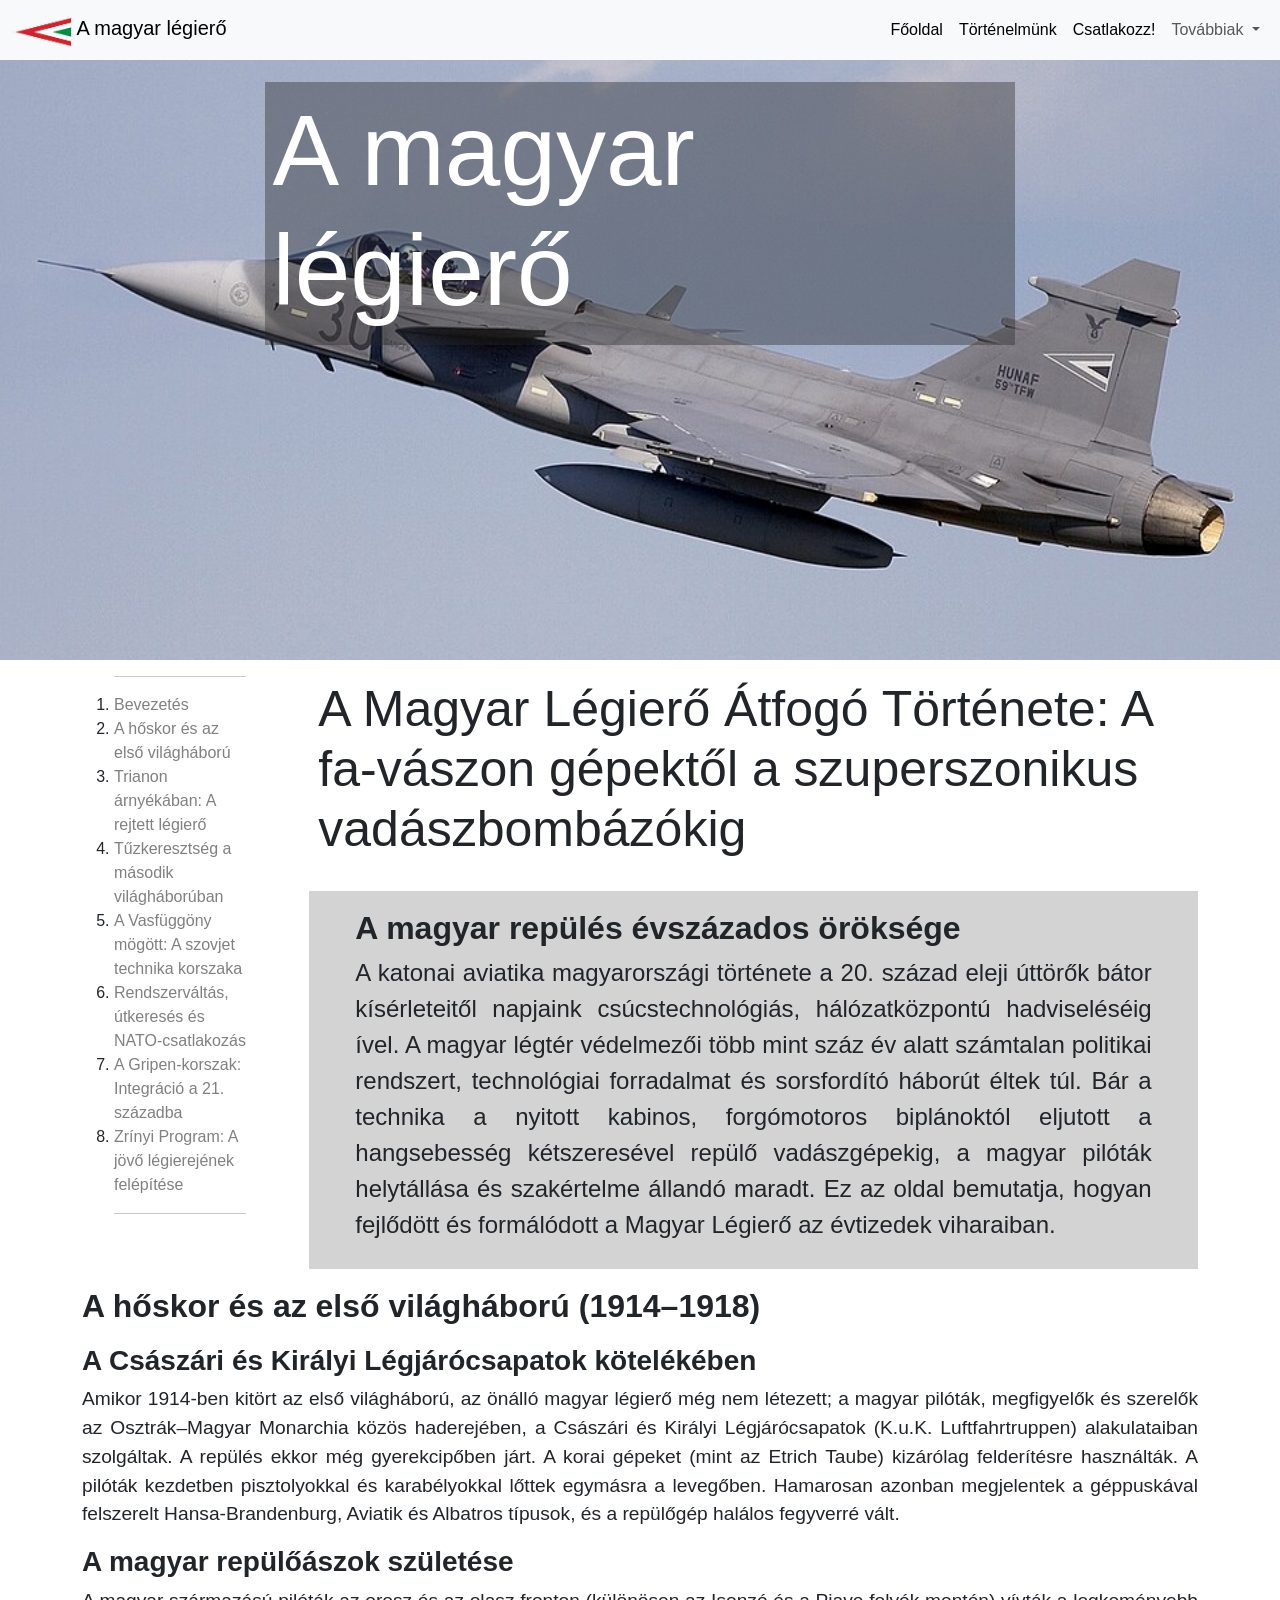
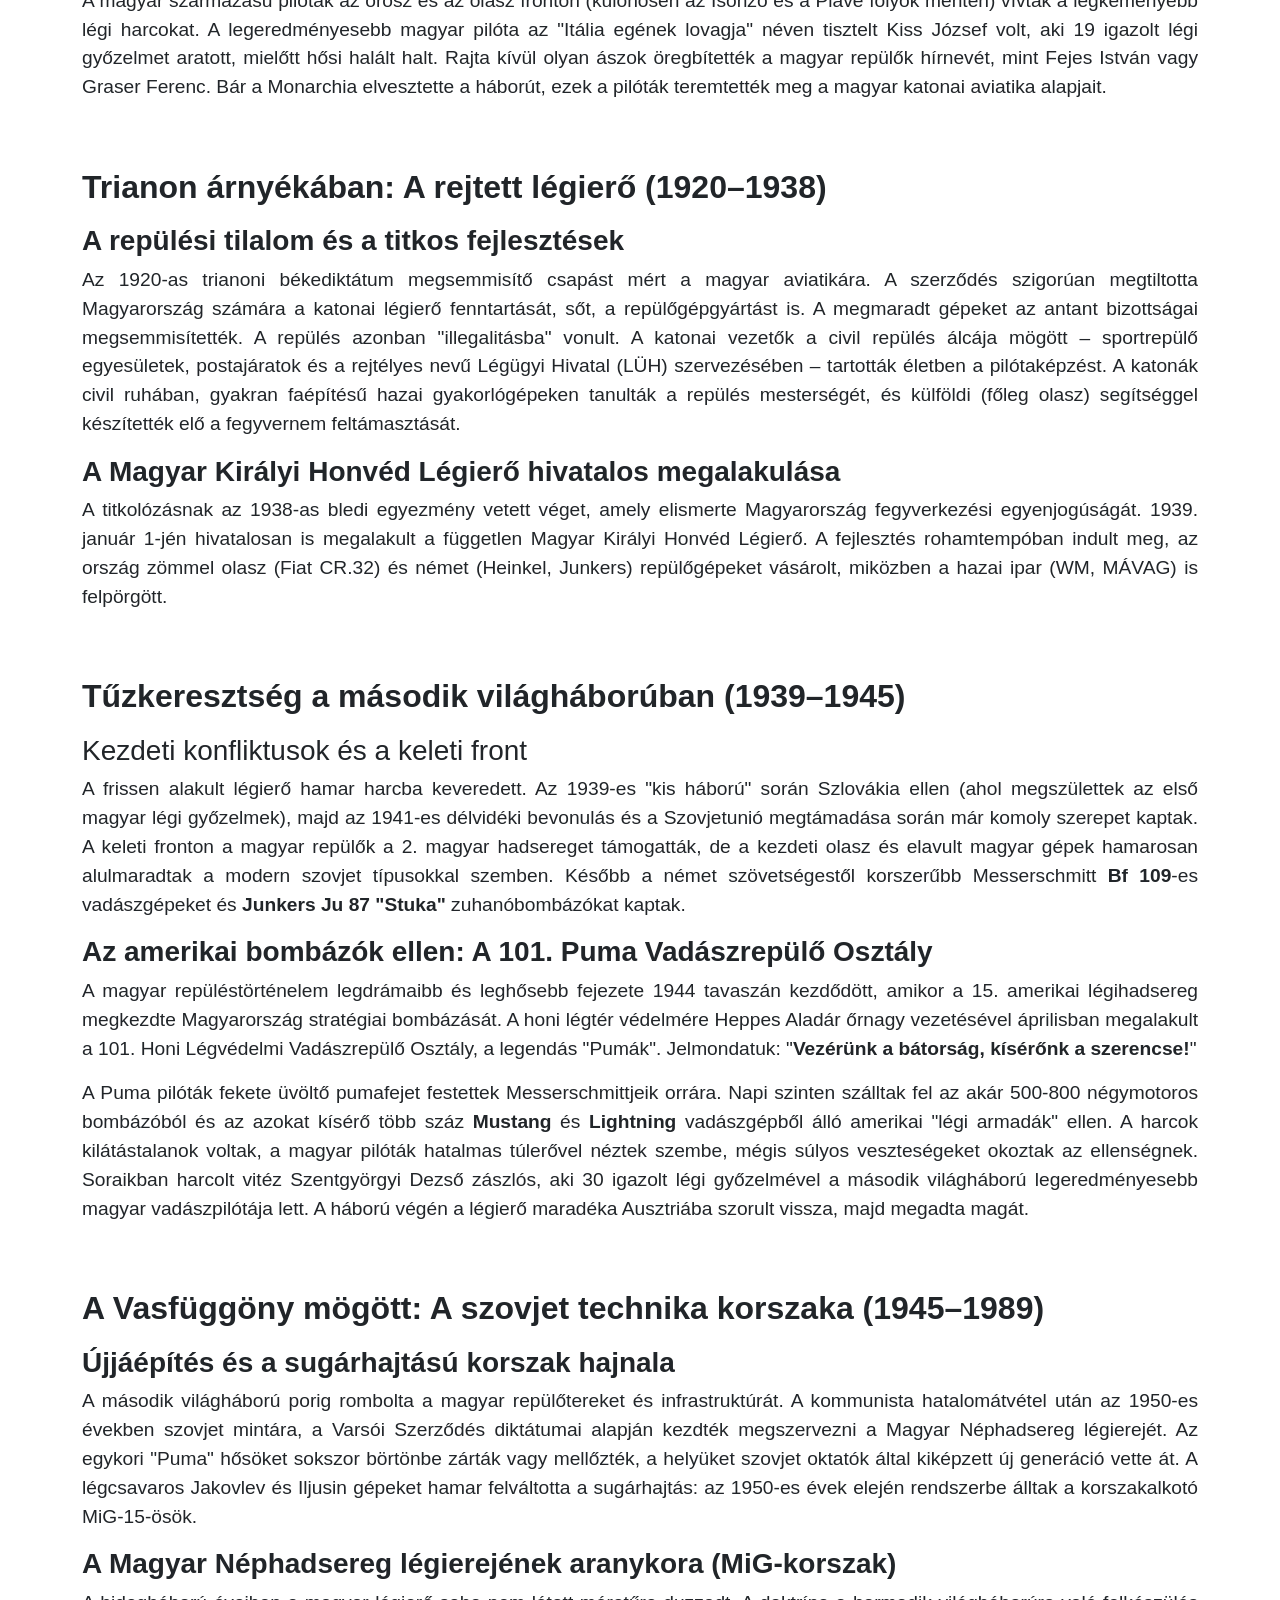
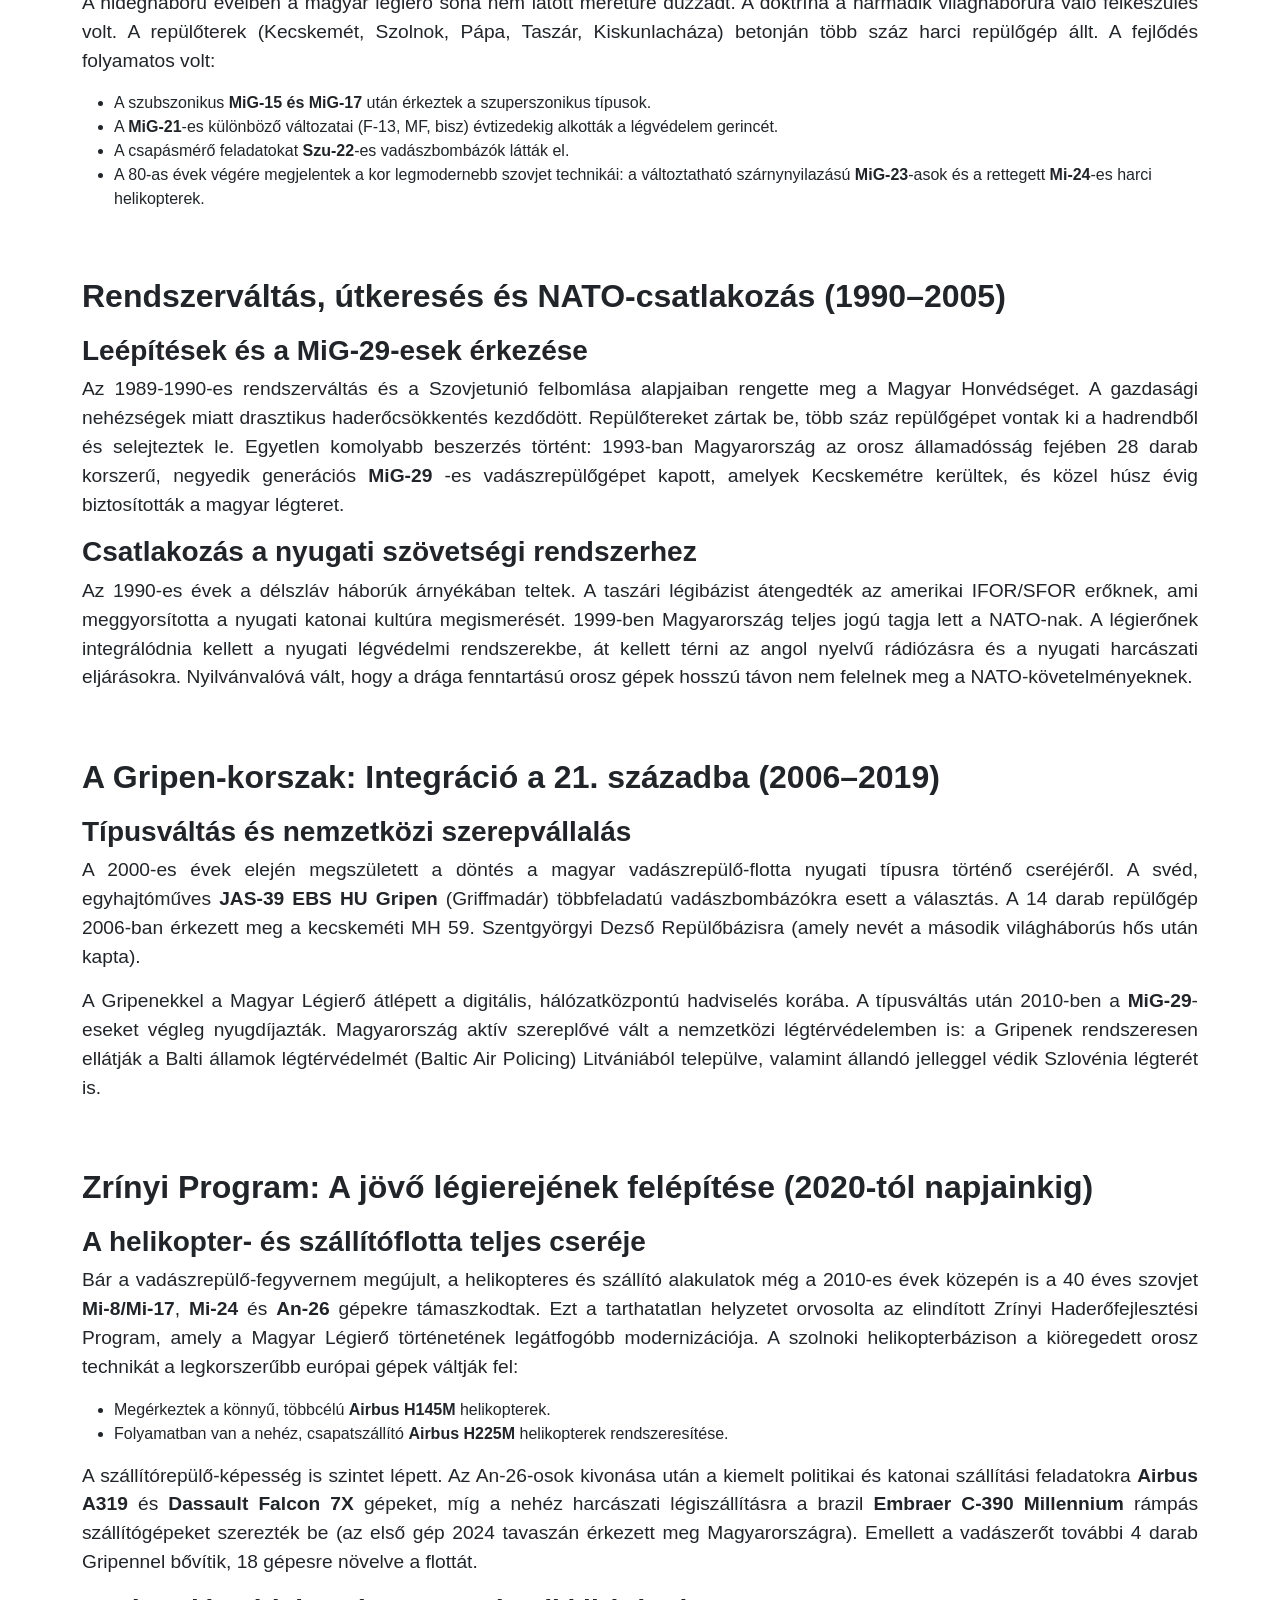
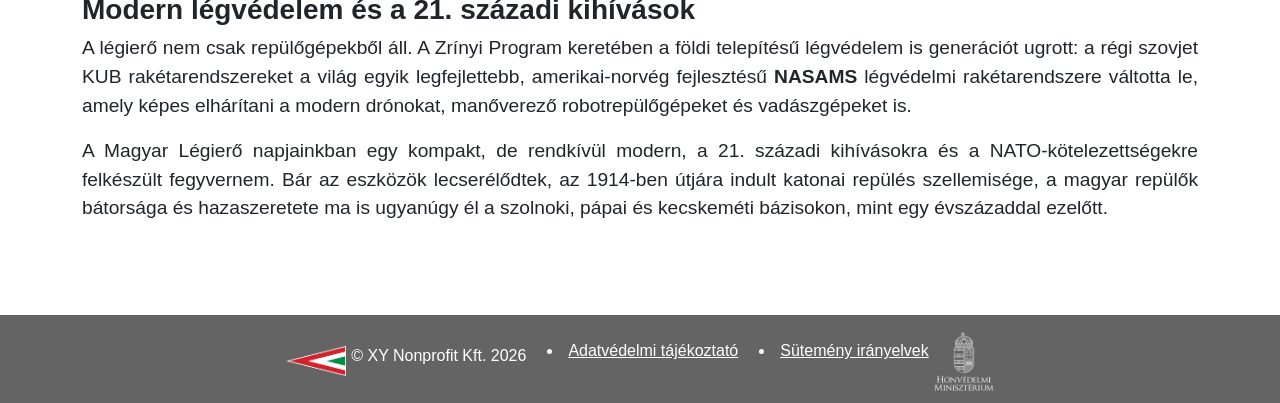
<file: tortenelem.html>
<!DOCTYPE html>
<html lang="hu">

<head>
    <meta charset="UTF-8">
    <meta name="viewport" content="width=device-width, initial-scale=1.0">
    <title>A magyar légierő történelme</title>
    <link href="https://cdn.jsdelivr.net/npm/bootstrap@5.0.2/dist/css/bootstrap.min.css" rel="stylesheet"
        integrity="sha384-EVSTQN3/azprG1Anm3QDgpJLIm9Nao0Yz1ztcQTwFspd3yD65VohhpuuCOmLASjC" crossorigin="anonymous">
    <script src="https://cdn.jsdelivr.net/npm/bootstrap@5.0.2/dist/js/bootstrap.bundle.min.js"
        integrity="sha384-MrcW6ZMFYlzcLA8Nl+NtUVF0sA7MsXsP1UyJoMp4YLEuNSfAP+JcXn/tWtIaxVXM"
        crossorigin="anonymous"></script>
    <link rel="stylesheet" href="cssek/fo_style.css">
</head>

<body>
    <header>

        <nav class="navbar navbar-expand-lg navbar-light bg-light">
            <div class="container-fluid">

                <a class="navbar-brand" href="index.html">
                    <img src="pngkepek/logooo.png" alt="" width="60" height="30" class="d-inline-block align-text-top">
                    A magyar légierő
                </a>


                <button class="navbar-toggler" type="button" data-bs-toggle="collapse"
                    data-bs-target="#navbarNavDropdown" aria-controls="navbarNavDropdown" aria-expanded="false"
                    aria-label="Toggle navigation">
                    <span class="navbar-toggler-icon"></span>
                </button>
                <div class="collapse navbar-collapse" id="navbarNavDropdown">


                    <ul class="nav navbar-nav ms-auto">

                        <li class="nav-item ms-auto">
                            <a class="nav-link active" aria-current="page" href="index.html">Főoldal</a>
                        </li>
                        <li class="nav-item ms-auto">
                            <a class="nav-link active" href="tortenelem.html">Történelmünk</a>
                        </li>
                        <li class="nav-item ms-auto">
                            <a class="nav-link active" href="csatlakozz.html">Csatlakozz!</a>
                        </li>
                        <li class="nav-item dropdown">
                            <a class="nav-link dropdown-toggle" href="#" id="navbarDropdownMenuLink" role="button"
                                data-bs-toggle="dropdown" aria-expanded="false">
                                Továbbiak
                            </a>
                            <ul class="dropdown-menu" aria-labelledby="navbarDropdownMenuLink">
                                <li><a class="dropdown-item" href="jarmuvek.html">Járműveink</a></li>
                                <li><a class="dropdown-item" href="galeria.html">Galéria</a></li>
                            </ul>
                        </li>
                    </ul>

                </div>
            </div>
        </nav>

    </header>

    <section class="teto">
        <div class="container">
            <div class="ter_koztes">
                <div class="teto_ter">
                    <h1 class="teto_szoveg">A magyar légierő</h1>
                </div>
            </div>
        </div>
    </section>
    <article>
        <div class="container">
            <div class="row">
                <div class="col-md-2">
                    <ol class="tartalomjegyzek">
                        <hr>
                        <li><a class="feher" href="#1">Bevezetés</a></li>
                        <li><a class="feher" href="#2">A hőskor és az első világháború</a></li>
                        <li><a class="feher" href="#3">Trianon árnyékában: A rejtett légierő</a></li>
                        <li><a class="feher" href="#4">Tűzkeresztség a második világháborúban</a></li>
                        <li><a class="feher" href="#5">A Vasfüggöny mögött: A szovjet technika korszaka</a></li>
                        <li><a class="feher" href="#6">Rendszerváltás, útkeresés és NATO-csatlakozás</a></li>
                        <li><a class="feher" href="#7">A Gripen-korszak: Integráció a 21. századba</a></li>
                        <li><a class="feher" href="#8">Zrínyi Program: A jövő légierejének felépítése</a></li>
                        <hr>
                    </ol>
                </div>
                <div class="col-md-10">
                    <h1 class="stilo-feljebb">A Magyar Légierő Átfogó Története: A fa-vászon gépektől a szuperszonikus
                        vadászbombázókig</h1>
                    <br>
                    <section class="bevezetes">
                        <h2 id="1"><b>A magyar repülés évszázados öröksége</b></h2>
                        <p class="story">A katonai aviatika magyarországi története a 20. század eleji úttörők bátor
                            kísérleteitől napjaink csúcstechnológiás, hálózatközpontú hadviseléséig ível. A magyar
                            légtér
                            védelmezői több mint száz év alatt számtalan politikai rendszert, technológiai forradalmat
                            és
                            sorsfordító háborút éltek túl. Bár a technika a nyitott kabinos, forgómotoros biplánoktól
                            eljutott a
                            hangsebesség kétszeresével repülő vadászgépekig, a magyar pilóták helytállása és szakértelme
                            állandó
                            maradt. Ez az oldal bemutatja, hogyan fejlődött és formálódott a Magyar Légierő az évtizedek
                            viharaiban.</p>
                    </section>
                </div>

            </div>

            <!-- A szöveget AI alkotta -->

            <section class="story-fo">
                <h2 id="2" class="story-felett"><strong>A hőskor és az első világháború (1914–1918)</strong></h2>
                <h3><b>A Császári és Királyi Légjárócsapatok kötelékében</b></h3>
                <p class="story">Amikor 1914-ben kitört az első világháború, az önálló magyar légierő még nem létezett;
                    a magyar pilóták, megfigyelők és szerelők az Osztrák–Magyar Monarchia közös haderejében, a Császári
                    és Királyi Légjárócsapatok (K.u.K. Luftfahrtruppen) alakulataiban szolgáltak. A repülés ekkor még
                    gyerekcipőben járt. A korai gépeket (mint az Etrich Taube) kizárólag felderítésre használták. A
                    pilóták kezdetben pisztolyokkal és karabélyokkal lőttek egymásra a levegőben. Hamarosan azonban
                    megjelentek a géppuskával felszerelt Hansa-Brandenburg, Aviatik és Albatros típusok, és a repülőgép
                    halálos fegyverré vált.</p>
                <h3><b>A magyar repülőászok születése</b></h3>
                <p class="story">A magyar származású pilóták az orosz és az olasz fronton (különösen az Isonzó és a
                    Piave folyók mentén) vívták a legkeményebb légi harcokat. A legeredményesebb magyar pilóta az
                    "Itália egének lovagja" néven tisztelt Kiss József volt, aki 19 igazolt légi győzelmet aratott,
                    mielőtt hősi halált halt. Rajta kívül olyan ászok öregbítették a magyar repülők hírnevét, mint Fejes
                    István vagy Graser Ferenc. Bár a Monarchia elvesztette a háborút, ezek a pilóták teremtették meg a
                    magyar katonai aviatika alapjait.</p>
            </section>
            <section class="story-fo">
                <h2 id="3" class="story-felett"><strong>Trianon árnyékában: A rejtett légierő (1920–1938)</strong></h2>
                <h3><b>A repülési tilalom és a titkos fejlesztések</b></h3>
                <p class="story">Az 1920-as trianoni békediktátum megsemmisítő csapást mért a magyar aviatikára. A
                    szerződés szigorúan megtiltotta Magyarország számára a katonai légierő fenntartását, sőt, a
                    repülőgépgyártást is. A megmaradt gépeket az antant bizottságai megsemmisítették. A repülés azonban
                    "illegalitásba" vonult. A katonai vezetők a civil repülés álcája mögött – sportrepülő egyesületek,
                    postajáratok és a rejtélyes nevű Légügyi Hivatal (LÜH) szervezésében – tartották életben a
                    pilótaképzést. A katonák civil ruhában, gyakran faépítésű hazai gyakorlógépeken tanulták a repülés
                    mesterségét, és külföldi (főleg olasz) segítséggel készítették elő a fegyvernem feltámasztását.</p>
                <h3><b>A Magyar Királyi Honvéd Légierő hivatalos megalakulása</b></h3>
                <p class="story">A titkolózásnak az 1938-as bledi egyezmény vetett véget, amely elismerte Magyarország
                    fegyverkezési egyenjogúságát. 1939. január 1-jén hivatalosan is megalakult a független Magyar
                    Királyi Honvéd Légierő. A fejlesztés rohamtempóban indult meg, az ország zömmel olasz (Fiat CR.32)
                    és német (Heinkel, Junkers) repülőgépeket vásárolt, miközben a hazai ipar (WM, MÁVAG) is felpörgött.
                </p>
            </section>
            <section class="story-fo">
                <h2 id="4" class="story-felett"><strong>Tűzkeresztség a második világháborúban (1939–1945)</strong></h2>
                <b>
                    <h3>Kezdeti konfliktusok és a keleti front</h3>
                </b>
                <p class="story">A frissen alakult légierő hamar harcba keveredett. Az 1939-es "kis háború" során
                    Szlovákia ellen (ahol megszülettek az első magyar légi győzelmek), majd az 1941-es délvidéki
                    bevonulás és a Szovjetunió megtámadása során már komoly szerepet kaptak. A keleti fronton a magyar
                    repülők a 2. magyar hadsereget támogatták, de a kezdeti olasz és elavult magyar gépek hamarosan
                    alulmaradtak a modern szovjet típusokkal szemben. Később a német szövetségestől korszerűbb
                    Messerschmitt <strong>Bf 109</strong>-es vadászgépeket és <strong>Junkers Ju 87 "Stuka"</strong>
                    zuhanóbombázókat kaptak.</p>
                <h3><b>Az amerikai bombázók ellen: A 101. Puma Vadászrepülő Osztály</b></h3>
                <p class="story">A magyar repüléstörténelem legdrámaibb és leghősebb fejezete 1944 tavaszán kezdődött,
                    amikor a 15. amerikai légihadsereg megkezdte Magyarország stratégiai bombázását. A honi légtér
                    védelmére Heppes Aladár őrnagy vezetésével áprilisban megalakult a 101. Honi Légvédelmi Vadászrepülő
                    Osztály, a legendás "Pumák". Jelmondatuk: "<strong>Vezérünk a bátorság, kísérőnk a
                        szerencse!</strong>"</p>
                <p class="story">A Puma pilóták fekete üvöltő pumafejet festettek Messerschmittjeik orrára. Napi szinten
                    szálltak fel az akár 500-800 négymotoros bombázóból és az azokat kísérő több száz
                    <strong>Mustang</strong> és
                    <strong>Lightning</strong> vadászgépből álló amerikai "légi armadák" ellen. A harcok kilátástalanok
                    voltak, a magyar
                    pilóták hatalmas túlerővel néztek szembe, mégis súlyos veszteségeket okoztak az ellenségnek.
                    Soraikban harcolt vitéz Szentgyörgyi Dezső zászlós, aki 30 igazolt légi győzelmével a második
                    világháború legeredményesebb magyar vadászpilótája lett. A háború végén a légierő maradéka
                    Ausztriába szorult vissza, majd megadta magát.
                </p>
            </section>
            <section class="story-fo">
                <h2 id="5" class="story-felett"><strong>A Vasfüggöny mögött: A szovjet technika korszaka (1945–1989)</strong></h2>
                <h3><b>Újjáépítés és a sugárhajtású korszak hajnala</b></h3>
                <p class="story">A második világháború porig rombolta a magyar repülőtereket és infrastruktúrát. A
                    kommunista hatalomátvétel után az 1950-es években szovjet mintára, a Varsói Szerződés diktátumai
                    alapján kezdték megszervezni a Magyar Néphadsereg légierejét. Az egykori "Puma" hősöket sokszor
                    börtönbe zárták vagy mellőzték, a helyüket szovjet oktatók által kiképzett új generáció vette át. A
                    légcsavaros Jakovlev és Iljusin gépeket hamar felváltotta a sugárhajtás: az 1950-es évek elején
                    rendszerbe álltak a korszakalkotó MiG-15-ösök.</p>
                <h3><b>A Magyar Néphadsereg légierejének aranykora (MiG-korszak)</b></h3>
                <p class="story">A hidegháború éveiben a magyar légierő soha nem látott méretűre duzzadt. A doktrína a
                    harmadik világháborúra való felkészülés volt. A repülőterek (Kecskemét, Szolnok, Pápa, Taszár,
                    Kiskunlacháza) betonján több száz harci repülőgép állt.
                    A fejlődés folyamatos volt:</p>
                <ul>
                    <li>A szubszonikus <strong>MiG-15 és MiG-17</strong> után érkeztek a szuperszonikus típusok.</li>
                    <li>A <strong>MiG-21</strong>-es különböző változatai (F-13, MF, bisz) évtizedekig alkották a
                        légvédelem gerincét.</li>
                    <li>A csapásmérő feladatokat <strong>Szu-22</strong>-es vadászbombázók látták el.</li>
                    <li>A 80-as évek végére megjelentek a kor legmodernebb szovjet technikái: a változtatható
                        szárnynyilazású <strong>MiG-23</strong>-asok és a rettegett <strong>Mi-24</strong>-es harci
                        helikopterek.</li>
                </ul>
            </section>
            <section class="story-fo">
                <h2 id="6" class="story-felett"><strong>Rendszerváltás, útkeresés és NATO-csatlakozás (1990–2005)</strong></h2>
                <h3><b>Leépítések és a MiG-29-esek érkezése</b></h3>
                <p class="story">Az 1989-1990-es rendszerváltás és a Szovjetunió felbomlása alapjaiban rengette meg a
                    Magyar Honvédséget. A gazdasági nehézségek miatt drasztikus haderőcsökkentés kezdődött.
                    Repülőtereket zártak be, több száz repülőgépet vontak ki a hadrendből és selejteztek le. Egyetlen
                    komolyabb beszerzés történt: 1993-ban Magyarország az orosz államadósság fejében 28 darab korszerű,
                    negyedik generációs <strong>MiG-29 </strong>-es vadászrepülőgépet kapott, amelyek Kecskemétre
                    kerültek, és közel húsz
                    évig biztosították a magyar légteret.</p>
                <h3><b>Csatlakozás a nyugati szövetségi rendszerhez</b></h3>
                <p class="story">Az 1990-es évek a délszláv háborúk árnyékában teltek. A taszári légibázist átengedték
                    az amerikai IFOR/SFOR erőknek, ami meggyorsította a nyugati katonai kultúra megismerését. 1999-ben
                    Magyarország teljes jogú tagja lett a NATO-nak. A légierőnek integrálódnia kellett a nyugati
                    légvédelmi rendszerekbe, át kellett térni az angol nyelvű rádiózásra és a nyugati harcászati
                    eljárásokra. Nyilvánvalóvá vált, hogy a drága fenntartású orosz gépek hosszú távon nem felelnek meg
                    a NATO-követelményeknek.</p>
            </section>
            <section class="story-fo">
                <h2 id="7" class="story-felett"><strong>A Gripen-korszak: Integráció a 21. századba (2006–2019)</strong></h2>
                <h3><b>Típusváltás és nemzetközi szerepvállalás</b></h3>
                <p class="story">A 2000-es évek elején megszületett a döntés a magyar vadászrepülő-flotta nyugati
                    típusra történő cseréjéről. A svéd, egyhajtóműves <strong>JAS-39 EBS HU Gripen</strong> (Griffmadár)
                    többfeladatú
                    vadászbombázókra esett a választás. A 14 darab repülőgép 2006-ban érkezett meg a kecskeméti MH 59.
                    Szentgyörgyi Dezső Repülőbázisra (amely nevét a második világháborús hős után kapta).</p>
                <p class="story">A Gripenekkel a Magyar Légierő átlépett a digitális, hálózatközpontú hadviselés korába.
                    A típusváltás után 2010-ben a <strong>MiG-29</strong>-eseket végleg nyugdíjazták. Magyarország aktív
                    szereplővé vált
                    a nemzetközi légtérvédelemben is: a Gripenek rendszeresen ellátják a Balti államok légtérvédelmét
                    (Baltic Air Policing) Litvániából települve, valamint állandó jelleggel védik Szlovénia légterét is.
                </p>
            </section>
            <section class="story-fo">
                <h2 id="8" class="story-felett"><strong>Zrínyi Program: A jövő légierejének felépítése (2020-tól napjainkig)</strong>
                </h2>
                <h3><b>A helikopter- és szállítóflotta teljes cseréje</b></h3>
                <p class="story">Bár a vadászrepülő-fegyvernem megújult, a helikopteres és szállító alakulatok még a
                    2010-es évek közepén is a 40 éves szovjet <strong>Mi-8/Mi-17</strong>, <strong>Mi-24</strong> és
                    <strong>An-26</strong> gépekre támaszkodtak. Ezt a
                    tarthatatlan helyzetet orvosolta az elindított Zrínyi Haderőfejlesztési Program, amely a Magyar
                    Légierő történetének legátfogóbb modernizációja.
                    A szolnoki helikopterbázison a kiöregedett orosz technikát a legkorszerűbb európai gépek váltják
                    fel:
                </p>
                <ul>
                    <li>Megérkeztek a könnyű, többcélú <strong>Airbus H145M</strong> helikopterek.</li>
                    <li>Folyamatban van a nehéz, csapatszállító <strong>Airbus H225M</strong> helikopterek
                        rendszeresítése.</li>
                </ul>
                <p class="story">A szállítórepülő-képesség is szintet lépett. Az An-26-osok kivonása után a kiemelt
                    politikai és katonai szállítási feladatokra <strong>Airbus A319</strong> és <strong>Dassault Falcon
                        7X</strong> gépeket, míg a nehéz
                    harcászati légiszállításra a brazil <strong>Embraer C-390 Millennium</strong> rámpás szállítógépeket
                    szerezték be (az
                    első gép 2024 tavaszán érkezett meg Magyarországra). Emellett a vadászerőt további 4 darab Gripennel
                    bővítik, 18 gépesre növelve a flottát.</p>
                <h3><b>Modern légvédelem és a 21. századi kihívások</b></h3>
                <p class="story">A légierő nem csak repülőgépekből áll. A Zrínyi Program keretében a földi telepítésű
                    légvédelem is generációt ugrott: a régi szovjet KUB rakétarendszereket a világ egyik legfejlettebb,
                    amerikai-norvég fejlesztésű <strong>NASAMS</strong> légvédelmi rakétarendszere váltotta le, amely
                    képes elhárítani a
                    modern drónokat, manőverező robotrepülőgépeket és vadászgépeket is.</p>
                <p class="story">A Magyar Légierő napjainkban egy kompakt, de rendkívül modern, a 21. századi
                    kihívásokra és a NATO-kötelezettségekre felkészült fegyvernem. Bár az eszközök lecserélődtek, az
                    1914-ben útjára indult katonai repülés szellemisége, a magyar repülők bátorsága és hazaszeretete ma
                    is ugyanúgy él a szolnoki, pápai és kecskeméti bázisokon, mint egy évszázaddal ezelőtt.</p>

            </section>
            <!-- A szöveget AI alkotta -->

        </div>
    </article>
    <footer class="lablec">
        <a class="navbar-brand" href="index.html">
            <img src="pngkepek/logooo.png" alt="" width="60" height="30" class="d-inline-block align-text-top">
        </a>

        <h6 class="szin_pad">© XY Nonprofit Kft. 2026</h6>
        <ul>
            <li>
                <a href="#" class="szin_pad">Adatvédelmi tájékoztató</a>
            </li>
        </ul>
        <ul>
            <li>
                <a href="#" class="szin_pad">Sütemény irányelvek</a>
            </li>
        </ul>
        <a class="navbar-brand" href="https://iranyasereg.hu/" target="_blank" style="float: right;">
            <img src="pngkepek/honv_logo.png" alt="" width="60" height="60" class="d-inline-block align-text-top">
        </a>

    </footer>

</body>

</html>
</file>
<file: cssek/fo_style.css>
body {
    font-family: Arial, Helvetica, sans-serif;

}

.teto {
    background-image: url(../pngkepek/fooldalteto6.jpg);
    background-repeat: no-repeat;
    background-size: cover;
    background-position: center;
    display: flex;
    height: 600px;
}

.ter_koztes {
    margin: auto;
    padding-top: 2%;
    display: flex;
    max-width: 750px;
}

.teto_ter {
    background-color: rgba(40, 40, 40, 0.4);
    display: flex;
    justify-content: center;
    align-items: center;
    padding: 1%;
    font-family: Impact, sans-serif;
}

.teto_szoveg {
    color: white;
    font-size: 100px;
}

.feljeb {
    padding-top: 10px
}

.feljebb {
    padding-top: 30px;
}

.kapcsolatok {
    border: 3px inset rgba(140, 157, 255, 0.857);
    background-color: rgba(101, 180, 255, 0.521);
    border-radius: 2%;
}

#kap_fel {
    padding-top: 10px;
}

#kap_jobb {
    background-color: blue;
    color: white;
    text-decoration: none;
    border-radius: 5px;
    padding: 10px 20px;
    margin: 10px;
    margin-top: 40px;
    cursor: pointer;
    float: right;
}

#kap_jobb:hover {
    background-color: darkblue;
    transform: scale(1.05);
}



#kap_jobb_lejjebb {
    margin-bottom: 30px;
    margin-left: 10px;
    margin-top: 10px;
}

.stilo {
    font-family: Impact, sans-serif;
}

.lablec {
    background-color: rgb(100, 100, 100);
    color: white;
    display: flex;
    justify-content: center;
    align-items: center;
    padding: 1% 5%;
    margin-top: 2%;
}

.szin_pad {
    color: white;
    padding: 5px;
}

.card-img-top {
    width: 100%;
    height: 15vw;
    object-fit: cover;
}

.tartalomjegyzek {
    margin-right: 1%;
}

.feher {
    text-decoration: none;
    color: grey;
}

p {
    text-align: justify;
}

.story {
    font-size: larger;
}

.story-fo {
    padding-bottom: 50px;
}

.story-felett {
    padding-bottom: 10px;
}

.stilo-feljebb {
    font-family: Impact, sans-serif;
    margin-top: 2%;
    font-size: 50px;
    padding-right: 5%;
    padding-left: 5%;
}

.bevezetes {
    padding-bottom: 1%;
    padding-top: 2%;
    margin-bottom: 2%;
    padding-right: 5%;
    padding-left: 5%;
    margin-left: 4%;
    font-size: 20px;
    background-color: lightgrey;
}

.jarmu_fent_bal {
    float: left;
    padding-top: 20px;
    padding-bottom: 20px;
}

.jarmu_fent_bal_meret {
    font-size: 20px
}

.jarmu_fent_jobb {
    margin-top: 40px;
}

.jarmu_fent_jobb_keret {
    display: flex;
    align-items: center;
    justify-content: center;
    padding: 5px;
    min-width: 140px;
    border: solid 2px;
    border-radius: 5px;
    border-color: grey;
    background-color: lightsteelblue;
}

.keret {
    background-color: gray;
    color: white;
    border: solid white 4px;
    border-radius: 15px;
}

.jarmu_kozep_p {
    padding-left: 10%;
    min-width: 200px;
    margin-top: 4%;
    font-size: 20px;
    background-color: rgb(90, 90, 90);
}

.jarmu_kozep_p_also {
    font-size: 70px;
    padding-left: 50%;
    background-color: rgb(90, 90, 90);
}


.jarmu_also_bal_elso {
    background-color: lightgray;
    margin-bottom: 3%;
    border-radius: 8px;
    height: 245px;
    margin: 15px;
    margin-top: 30px;
}

.jarmu_also_bal_elso_fent {
    height: 50px;
    font-family: Impact, sans-serif;
    background-color: darkgray;
    display: flex;
    text-align: left;
    align-items: center;
    padding-left: 8%;
    border-radius: 8px;
}

.jarmu_also_bal_masodik {
    background-color: lightgray;
    margin-bottom: 3%;
    border-radius: 8px;
    height: 385px;
    margin: 15px;
    margin-top: 30px;
}

.jarmu_also_jobb_elso {
    background-color: lightgray;
    margin-bottom: 3%;
    border-radius: 8px;
    height: 300px;
    margin: 15px;
    margin-top: 30px;
}

.jarmu_also_jobb_elso_fent {
    height: 50px;
    font-family: Impact, sans-serif;
    background-color: darkgray;
    display: flex;
    text-align: left;
    align-items: center;
    padding-left: 8%;
    border-radius: 8px;
}



.jarmu_also_jobb_masodik {
    background-color: lightgray;
    margin-bottom: 3%;
    border-radius: 8px;
    height: 300px;
    margin: 15px;
    margin-top: 30px;
   
}

.haer{
    display: block;
    height: 1px;
    border: 0;
    border-top: 1px solid #ccc;
    margin: 1em 0;
    padding: 0;
}

.jarmu_also_bal_also_0 {
    display: flex;
    align-items: center; 
    gap: 30%;
    border-bottom: 3px solid rgb(190, 190, 190);
}

.jarmu_also_bal_also_0_1 {
    display: flex;
    align-items: center; 
    gap: 25%;
    border-bottom: 3px solid rgb(190, 190, 190);
}

.jarmu_also_bal_also_1 {
    align-items: center;
    margin-left: 5%;
    padding: 10px 0px;
    width: 20%;
}

.jarmu_also_bal_also_2 {
    display: flex;
    align-items: center;
}


.jarmu_tablazat {
    margin-top: 100px;
}

.jarmuvek_tablazat_kepek {
    height: 40px;
    padding-left: 5px;
}

.jarmu_csik {
    height: 6px;
    min-width: 150px;
}

.jobra {
    margin-left: 15px;
}

.jobbra {
    text-align: center;
}

.jarmu_tablazat_fajtak {
    text-indent: 10px;
}

.jarmu_tablazat_fajtak_magassag th {
    padding: 2px 10px;
}
</file>
